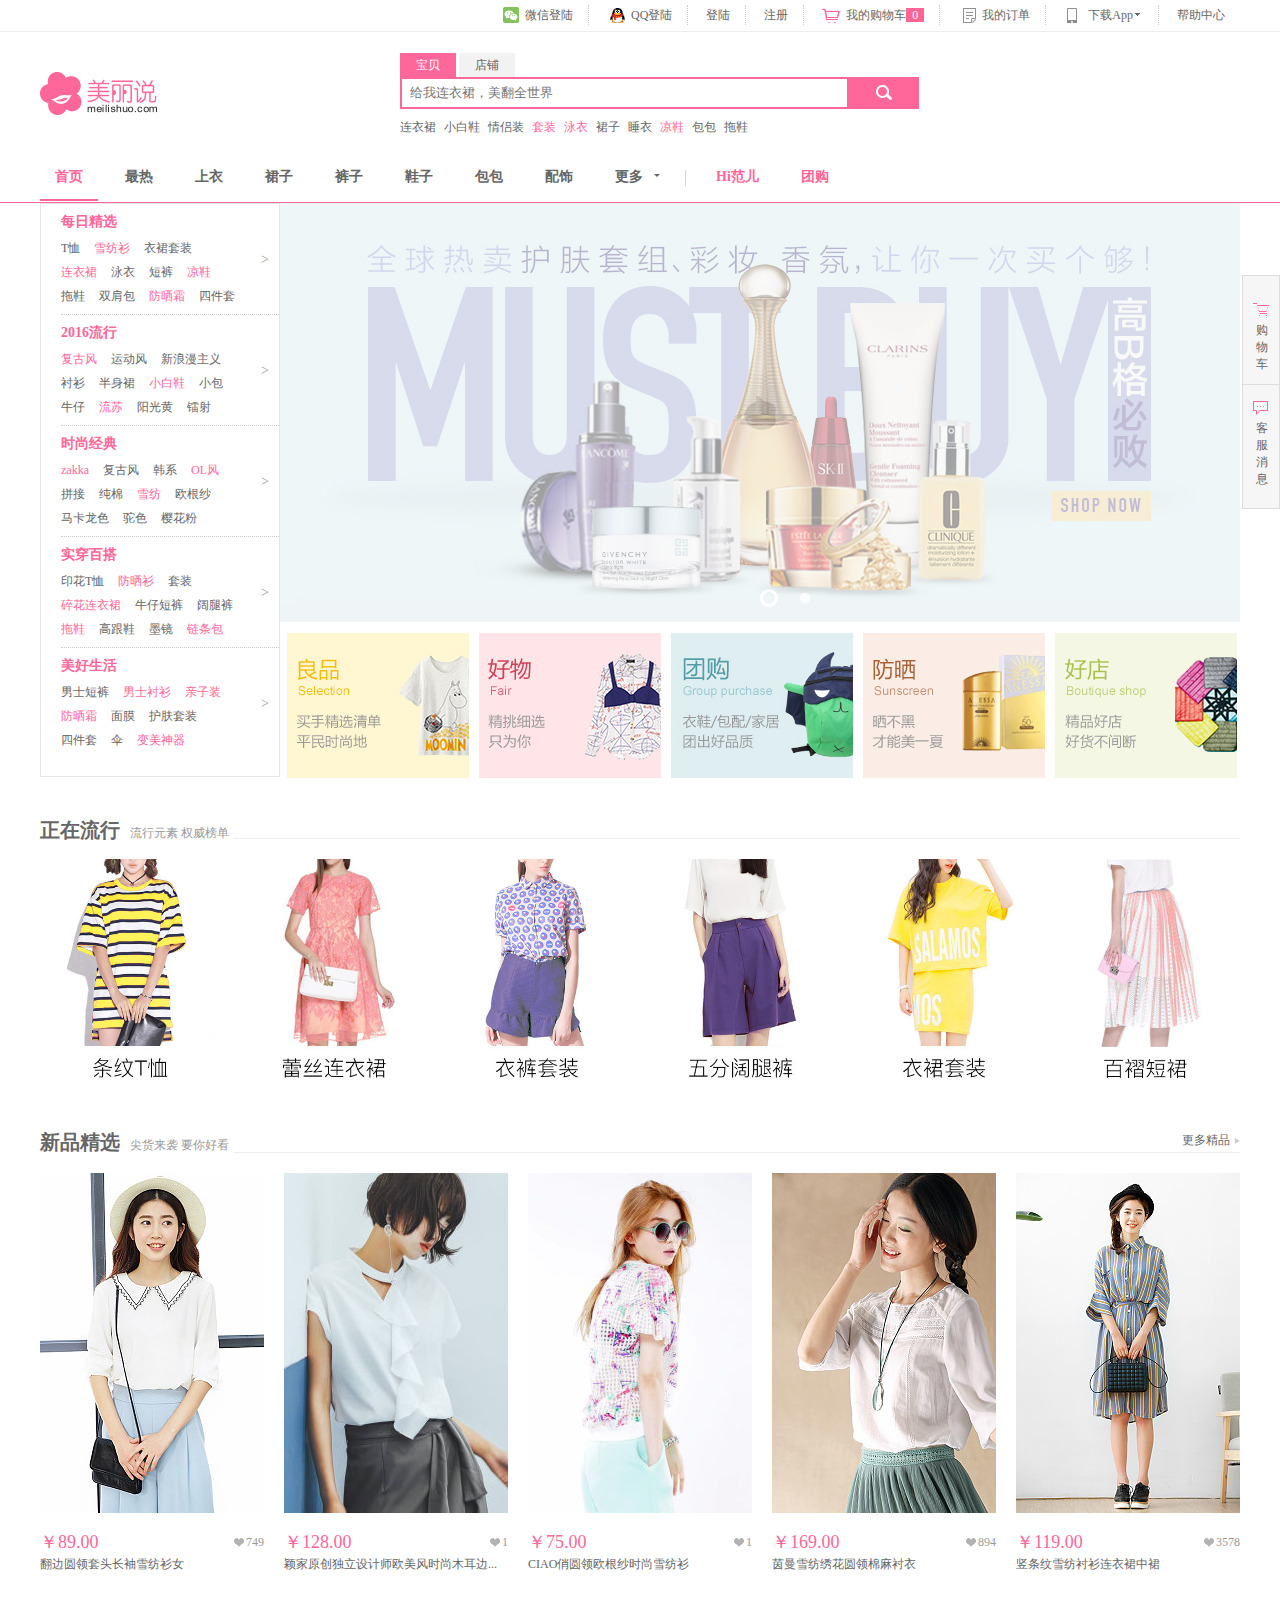
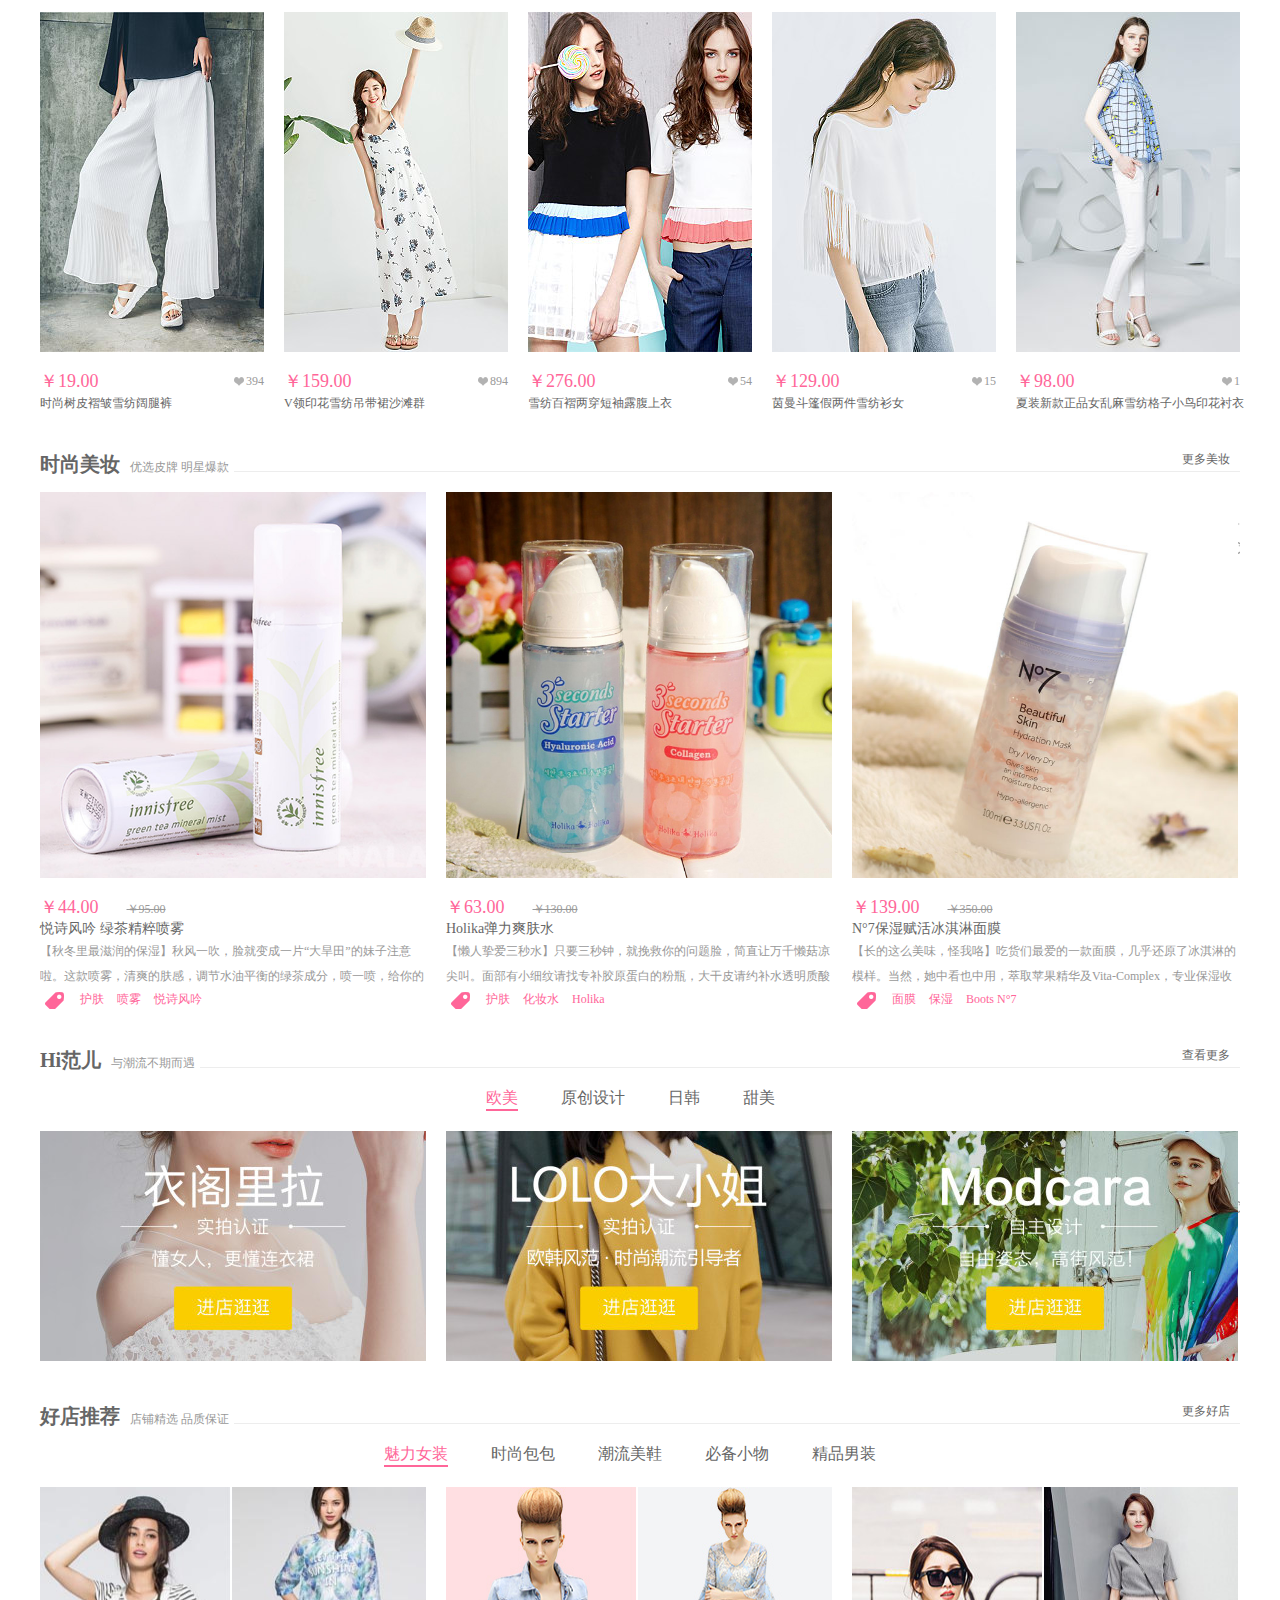
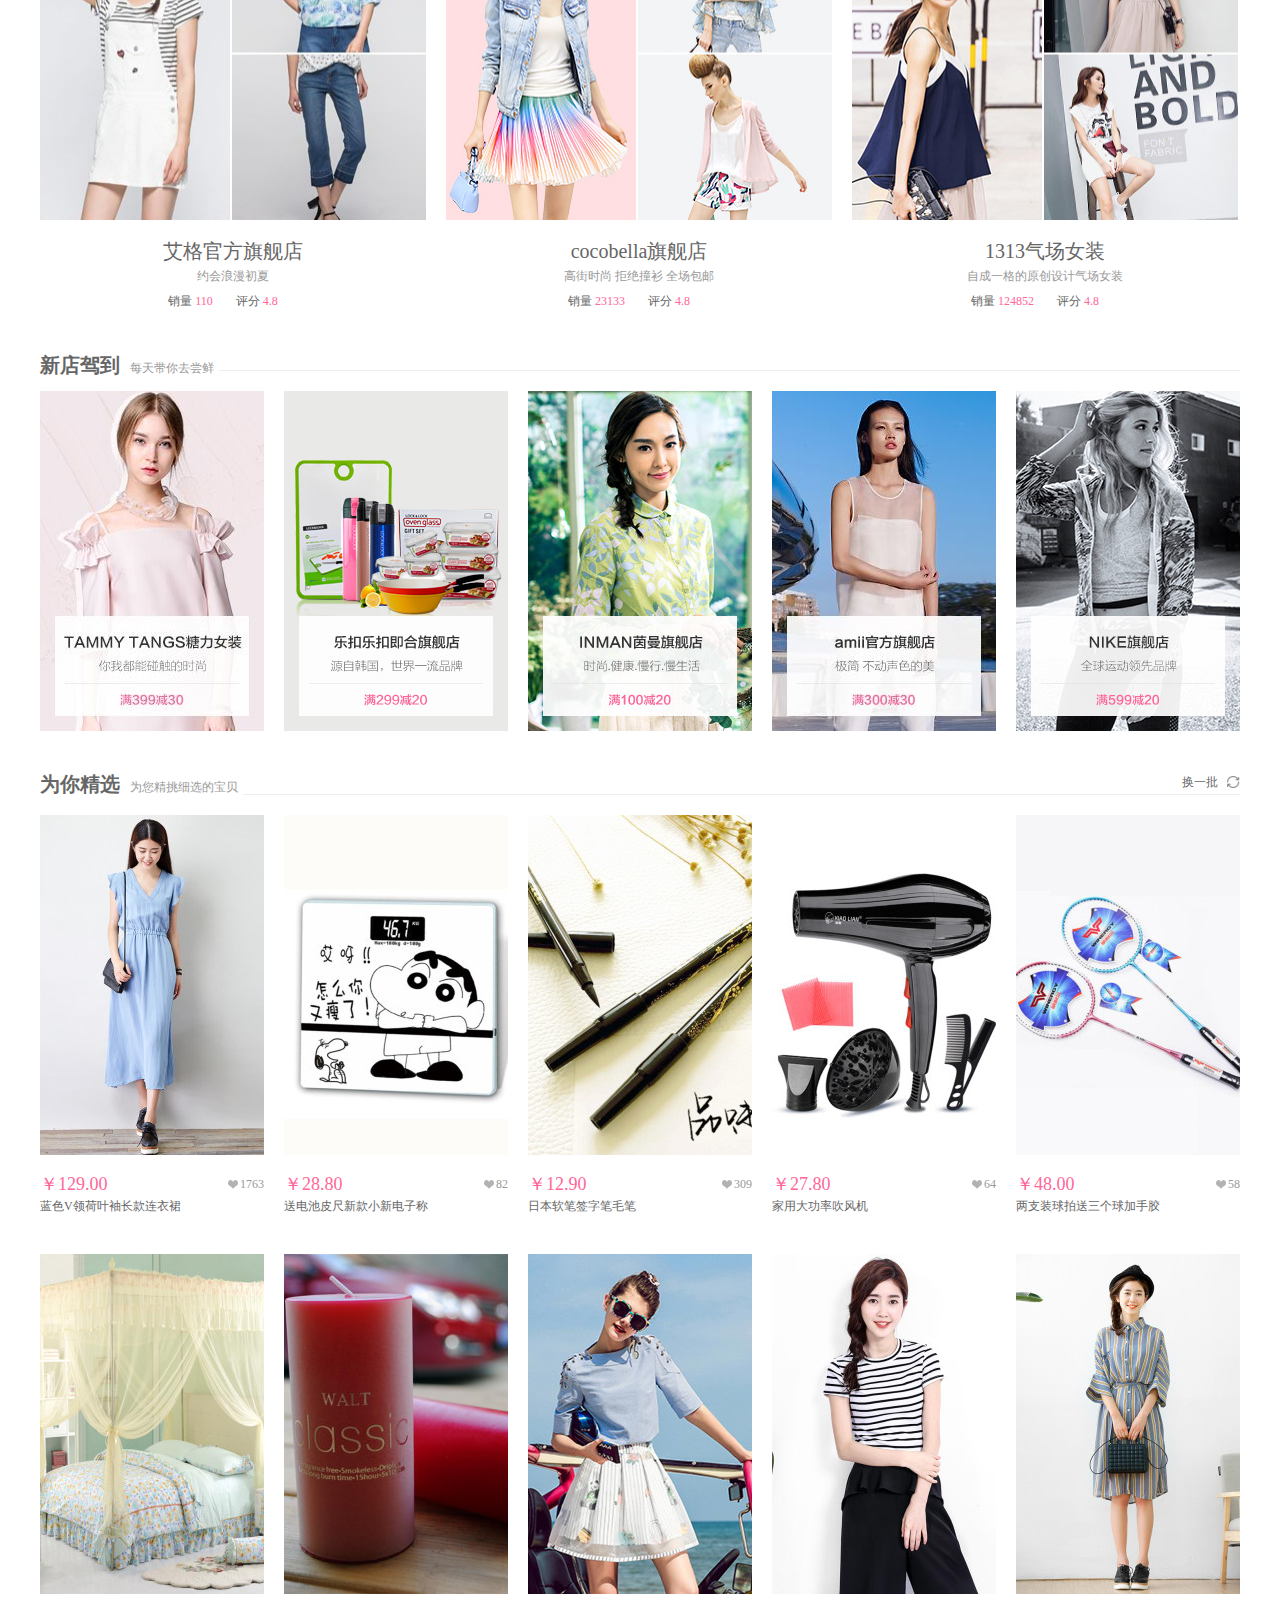
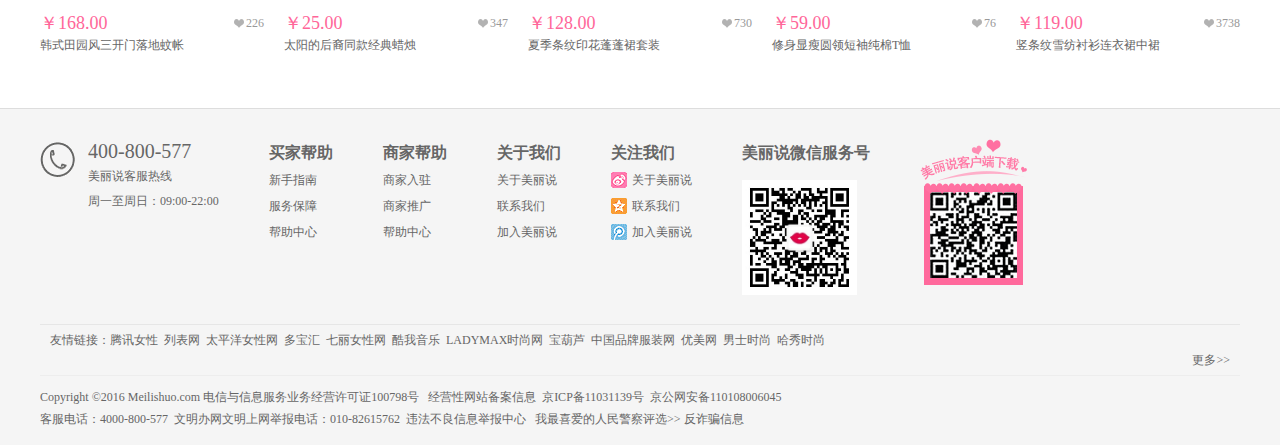
<file: index.html>
<!DOCTYPE html>
<html lang="en">
<head>
    <meta charset="UTF-8">
    <title>美丽说首页-只做正确流行款；独家冠名《奔跑吧兄弟3》</title>
    <meta name="description" content="美丽说，只做正确流行款。独家冠名《奔跑吧兄弟》！平台聚集强大的资深时尚买手团队，每日推出正确新款，传授最权威的穿衣经验，全方位解读搭配技巧，打造当季最前沿的正确流行款！">
    <meta name="keywords" content="美丽说，higo，衣服，鞋子，包包，配饰，家居，美妆，搭配，团购，美丽说higo">
    <link rel="stylesheet" href="css/meilishuo.css">
</head>
<body>
<!--导航开始-->
<div id="topBar">
    <div class="inner">
        <ul>
            <li><a href="###"><em class="weixin"></em>微信登陆</a></li>
            <li><a href="###"><em class="qq"></em>QQ登陆</a></li>
            <li><a href="login.html" target="_blank">登陆</a></li>
            <li><a href="###">注册</a></li>
            <li><a href="###"><em class="cart"></em>我的购物车<span class="cart_num">0</span></a></li>
            <li><a href="###"><em class="order"></em>我的订单</a></li>
            <li class="drop">
                <a href="###"><em class="app"></em><span class="clo">下载App</span><em class="arrow"></em></a>
                <ul class="down_app">
                    <li>
                        <img src="img/3.png" alt="">
                        <div class="client">美丽说客户端</div>
                        <div>发现流行，只做正确流行款</div>
                    </li>
                </ul>
            </li>
            <li><a href="###" class="bz">帮助中心</a></li>
        </ul>
    </div>
</div>
<!--导航结束-->
<!--搜索区域开始-->
<div id="com_serch">
    <div class="banner">
        <a href="###" class="logo"><img src="img/4.png" alt=""></a>
        <div class="search" id="search">
            <div class="search_tab" id="search_tab">
                <span class="activ" data-type="0">宝贝</span>
                <span class="" data-type="1">店铺</span>
            </div>
            <div class="search_box">
                <input type="text" class="txt show" placeholder="给我连衣裙，美翻全世界">
                <span class="search_btn"></span>
            </div>
            <div class="hotword">
                <a href="###">连衣裙</a>
                <a href="###">小白鞋</a>
                <a href="###">情侣装</a>
                <a href="###" class="red_t">套装</a>
                <a href="###" class="red_y">泳衣</a>
                <a href="###">裙子</a>
                <a href="###">睡衣</a>
                <a href="###"class="red_l">凉鞋</a>
                <a href="###">包包</a>
                <a href="###">拖鞋</a>
            </div>
        </div>
    </div>
</div>
<!--搜索区域结束-->
<!--导航条开始-->
<div id="nav">
    <div class="nav_dh">
        <ul>
            <li><a href="###" class="active">首页</a></li>
            <li><a href="###">最热</a></li>
            <li><a href="###" >上衣</a></li>
            <li><a href="###">裙子</a></li>
            <li><a href="###">裤子</a></li>
            <li><a href="###">鞋子</a></li>
            <li><a href="###">包包</a></li>
            <li><a href="###">配饰</a></li>
            <li class="drop">
                <a href="###">更多<em class="arrow"></em></a>

                <ol>
                    <li><span>内衣</span></li>
                    <li><span>美妆</span></li>
                    <li><span>男装</span></li>
                    <li><span>童装</span></li>
                    <li><span>家居</span></li>
                    <li><span>小家电</span></li>
                    <li><span>食品</span></li>
                </ol>

            </li>
            <li><span class="line"></span></li>
            <li><a href="###"class="red">Hi范儿</a></li>
            <li><a href="###"class="red">团购</a></li>
        </ul>
    </div>
</div>
<!--导航条结束-->
<!--热词轮播开始-->
<div id="top_wrap">
    <div class="attr_box">
        <ul class="sec_box">
            <li class="list">
                <div class="list_cont">
                    <h3 class="nav_tle"><a href="###">每日精选</a></h3>
                    <p class="listp">
                        <a href="###">T恤</a>
                        <a href="###" class="red_f">雪纺衫</a>
                        <a href="###">衣裙套装</a>
                        <a href="###" class="red_f">连衣裙</a>
                        <a href="###">泳衣</a>
                        <a href="###">短裤</a>
                        <a href="###" class="red_f">凉鞋</a>
                        <a href="###">拖鞋</a>
                        <a href="###">双肩包</a>
                        <a href="###" class="red_f">防晒霜</a>
                        <a href="###">四件套</a>
                    </p>
                    <samp class="corner">></samp>
                </div>
                <ul class="nav_list">
                    <li>
                        <h4><a href="javascript:;">每日精选</a></h4>
                        <p>
                            <a href="javascript:;">T恤</a>
                            <a href="javascript:;">雪纺衫</a>
                            <a href="javascript:;">薄款外套</a>
                            <a href="javascript:;">衣裙套装</a>
                            <a href="javascript:;">连衣裙</a>
                            <a href="javascript:;">泳衣</a>
                            <a href="javascript:;">短裤</a>
                            <a href="javascript:;">背带裤</a>
                            <a href="javascript:;">凉鞋</a>
                            <a href="javascript:;">拖鞋</a>
                            <a href="javascript:;">小白鞋</a>
                            <a href="javascript:;">斜挎包</a>
                            <a href="javascript:;">双肩包</a>
                            <a href="javascript:;">防晒霜</a>
                            <a href="javascript:;">手表</a>
                            <a href="javascript:;">四件套</a>
                            <a href="javascript:;">厨房用具</a>
                            <a href="javascript:;">小礼物</a>
                            <a href="javascript:;">辣味零食</a>
                        </p>
                    </li>
                </ul>
            </li>
            <li class="list">
                <div class="list_cont">
                    <h3 class="nav_tle"><a href="###">2016流行</a></h3>
                    <p class="listp">
                        <a href="###" class="red_f">复古风</a>
                        <a href="###">运动风</a>
                        <a href="###">新浪漫主义</a>
                        <a href="###">衬衫</a>
                        <a href="###">半身裙</a>
                        <a href="###" class="red_f">小白鞋</a>
                        <a href="###">小包</a>
                        <a href="###">牛仔</a>
                        <a href="###" class="red_f">流苏</a>
                        <a href="###">阳光黄</a>
                        <a href="###">镭射</a>
                    </p>
                    <samp class="corner">></samp>
                </div>
                <ul class="nav_list">
                    <li>
                        <h4><a href="javascript:;">流行风格</a></h4>
                        <p>
                            <a href="javascript:;">复古风</a>
                            <a href="javascript:;">运动风</a>
                            <a href="javascript:;">新浪漫主义</a>
                            <a href="javascript:;">街头混搭</a>
                            <a href="javascript:;">极简风</a>
                            <a href="javascript:;">中性风</a>
                            <a href="javascript:;">嬉皮风</a>
                            <a href="javascript:;">波西米亚</a>
                            <a href="javascript:;">民族风</a>
                        </p>
                    </li>
                    <li>
                        <h4><a href="javascript:;">流行款式</a></h4>
                        <p>
                            <a href="javascript:;">衬衫</a>
                            <a href="javascript:;">套装</a>
                            <a href="javascript:;">吊带连衣裙</a>
                            <a href="javascript:;">半身裙</a>
                            <a href="javascript:;">一字领美裙</a>
                            <a href="javascript:;">破洞牛仔裤</a>
                            <a href="javascript:;">九分阔腿裤</a>
                            <a href="javascript:;">运动鞋</a>
                            <a href="javascript:;">小白鞋</a>
                            <a href="javascript:;">尖头鞋</a>
                            <a href="javascript:;">小包</a>
                            <a href="javascript:;">潮搭异性包</a>
                            <a href="javascript:;">日系渔夫帽</a>
                        </p>
                    </li>
                    <li>
                        <h4><a href="javascript:;">流行材质</a></h4>
                        <p>
                            <a href="javascript:;">网纱</a>
                            <a href="javascript:;">牛仔</a>
                            <a href="javascript:;">蕾丝</a>
                            <a href="javascript:;">皮革</a>
                            <a href="javascript:;">鹿皮</a>
                        </p>
                    </li>
                    <li>
                        <h4><a href="javascript:;">流行元素</a></h4>
                        <p>
                            <a href="javascript:;">荷叶边</a>
                            <a href="javascript:;">镂空</a>
                            <a href="javascript:;">流苏</a>
                            <a href="javascript:;">奢华钉珠</a>
                            <a href="javascript:;">娃娃领</a>
                            <a href="javascript:;">字母</a>
                            <a href="javascript:;">动物纹</a>
                            <a href="javascript:;">蝴蝶结</a>
                            <a href="javascript:;">立体花朵</a>
                        </p>
                    </li>
                    <li>
                        <h4><a href="javascript:;">流行颜色</a></h4>
                        <p>
                            <a href="javascript:;">水晶粉</a>
                            <a href="javascript:;">阳光黄</a>
                            <a href="javascript:;">镭射</a>
                            <a href="javascript:;">橄榄绿</a>
                            <a href="javascript:;">静谧蓝</a>
                            <a href="javascript:;">柑橘色</a>
                            <a href="javascript:;">颜色盒亮色</a>
                            <a href="javascript:;">冰浅色</a>
                        </p>
                    </li>
                </ul>
            </li>
            <li class="list">
                <div class="list_cont">
                    <h3 class="nav_tle"><a href="###">时尚经典</a></h3>
                    <p class="listp">
                        <a href="###"class="red_f">zakka</a>
                        <a href="###">复古风</a>
                        <a href="###">韩系</a>
                        <a href="###" class="red_f">OL风</a>
                        <a href="###">拼接</a>
                        <a href="###">纯棉</a>
                        <a href="###" class="red_f">雪纺</a>
                        <a href="###">欧根纱</a>
                        <a href="###">马卡龙色</a>
                        <a href="###">驼色</a>
                        <a href="###">樱花粉</a>
                    </p>
                    <samp class="corner">></samp>
                </div>
                <ul class="nav_list">
                    <li>
                        <h4><a href="javascript:;">经典风格</a></h4>
                        <p>
                            <a href="javascript:;">zakka</a>
                            <a href="javascript:;">欧美风</a>
                            <a href="javascript:;">复古风</a>
                            <a href="javascript:;">韩系</a>
                            <a href="javascript:;">森女风</a>
                            <a href="javascript:;">OL风</a>
                            <a href="javascript:;">小香风</a>
                            <a href="javascript:;">学院风</a>
                            <a href="javascript:;">海军风</a>
                            <a href="javascript:;">英伦风</a>
                        </p>
                    </li>
                    <li>
                        <h4><a href="javascript:;">经典元素</a></h4>
                        <p>
                            <a href="javascript:;">印花</a>
                            <a href="javascript:;">条纹</a>
                            <a href="javascript:;">做就</a>
                            <a href="javascript:;">撞色</a>
                            <a href="javascript:;">格子</a>
                            <a href="javascript:;">拼接</a>
                            <a href="javascript:;">卡通</a>
                            <a href="javascript:;">褶皱</a>
                        </p>
                    </li>
                    <li>
                        <h4><a href="javascript:;">经典材质</a></h4>
                        <p>
                            <a href="javascript:;">纯棉</a>
                            <a href="javascript:;">雪纺</a>
                            <a href="javascript:;">棉麻</a>
                            <a href="javascript:;">莫代尔</a>
                            <a href="javascript:;">莱卡</a>
                            <a href="javascript:;">欧根纱</a>
                        </p>
                    </li>
                    <li>
                        <h4><a href="javascript:;">经典颜色</a></h4>
                        <p>
                            <a href="javascript:;">黑色</a>
                            <a href="javascript:;">白色</a>
                            <a href="javascript:;">灰色</a>
                            <a href="javascript:;">马卡龙色</a>
                            <a href="javascript:;">驼色</a>
                            <a href="javascript:;">蓝色</a>
                            <a href="javascript:;">中国红</a>
                            <a href="javascript:;">樱花粉</a>
                        </p>
                    </li>
                </ul>
            </li>
            <li class="list">
                <div class="list_cont">
                    <h3 class="nav_tle"><a href="###">实穿百搭</a></h3>
                    <p class="listp">
                        <a href="###">印花T恤</a>
                        <a href="###" class="red_f">防晒衫</a>
                        <a href="###">套装</a>
                        <a href="###" class="red_f">碎花连衣裙</a>
                        <a href="###">牛仔短裤</a>
                        <a href="###">阔腿裤</a>
                        <a href="###" class="red_f">拖鞋</a>
                        <a href="###">高跟鞋</a>
                        <a href="###">墨镜</a>
                        <a href="###" class="red_f">链条包</a>
                    </p>
                    <samp class="corner">></samp>
                </div>
                <ul class="nav_list">
                    <li>
                        <h4><a href="javascript:;">上衣</a></h4>
                        <p>
                            <a href="javascript:;">印花T恤</a>
                            <a href="javascript:;">防晒衫</a>
                            <a href="javascript:;">套装</a>
                            <a href="javascript:;">V领衬衫</a>
                            <a href="javascript:;">背心</a>
                        </p>
                    </li>
                    <li>
                        <h4><a href="javascript:;">裙子</a></h4>
                        <p>
                            <a href="javascript:;">A字裙</a>
                            <a href="javascript:;">高腰短裙</a>
                            <a href="javascript:;">包臀半身裙</a>
                            <a href="javascript:;">碎花连衣裙</a>
                            <a href="javascript:;">长款连衣裙</a>
                            <a href="javascript:;">小黑裙</a>
                            <a href="javascript:;">牛仔裙</a>
                        </p>
                    </li>
                    <li>
                        <h4><a href="javascript:;">裤子</a></h4>
                        <p>
                            <a href="javascript:;">牛仔短裤</a>
                            <a href="javascript:;">阔腿裤</a>
                            <a href="javascript:;">休闲裤</a>
                            <a href="javascript:;">背带裤</a>
                            <a href="javascript:;">雪纺裙裤</a>
                            <a href="javascript:;">修身牛仔裤</a>
                            <a href="javascript:;">衣裤套装</a>
                        </p>
                    </li>
                    <li>
                        <h4><a href="javascript:;">鞋包配</a></h4>
                        <p>
                            <a href="javascript:;">拖鞋</a>
                            <a href="javascript:;">运动鞋</a>
                            <a href="javascript:;">高跟鞋</a>
                            <a href="javascript:;">墨镜</a>
                            <a href="javascript:;">链条包</a>
                            <a href="javascript:;">手提包</a>
                            <a href="javascript:;">双肩包</a>
                            <a href="javascript:;">手表</a>
                            <a href="javascript:;">耳饰</a>
                        </p>
                    </li>
                </ul>
            </li>
            <li class="list last">
                <div class="list_cont list_last">
                    <h3 class="nav_tle"><a href="###">美好生活</a></h3>
                    <p class="listp">
                        <a href="###">男士短裤</a>
                        <a href="###" class="red_f">男士衬衫</a>
                        <a href="###"class="red_f">亲子装</a>
                        <a href="###" class="red_f">防晒霜</a>
                        <a href="###">面膜</a>
                        <a href="###">护肤套装</a>
                        <a href="###">四件套</a>
                        <a href="###">伞</a>
                        <a href="###"class="red_f">变美神器</a>
                    </p>
                    <samp class="corner">></samp>
                </div>
                <ul class="nav_list">
                    <li>
                        <h4><a href="javascript:;">男友</a></h4>
                        <p>
                            <a href="javascript:;">男装T恤</a>
                            <a href="javascript:;">男士短裤</a>
                            <a href="javascript:;">男款运动鞋</a>
                            <a href="javascript:;">男士衬衫</a>
                        </p>
                    </li>
                    <li>
                        <h4><a href="javascript:;">童装</a></h4>
                        <p>
                            <a href="javascript:;">童装套装</a>
                            <a href="javascript:;">亲子装</a>
                            <a href="javascript:;">婴儿服饰</a>
                            <a href="javascript:;">女童凉鞋</a>
                        </p>
                    </li>
                    <li>
                        <h4><a href="javascript:;">美妆</a></h4>
                        <p>
                            <a href="javascript:;">底妆</a>
                            <a href="javascript:;">眼妆</a>
                            <a href="javascript:;">BB霜</a>
                            <a href="javascript:;">防晒霜</a>
                            <a href="javascript:;">面膜护肤套装</a>
                            <a href="javascript:;">控油</a>
                            <a href="javascript:;">美白</a>
                            <a href="javascript:;">祛痘</a>
                        </p>
                    </li>
                    <li>
                        <h4><a href="javascript:;">家居</a></h4>
                        <p>
                            <a href="javascript:;">四件套</a>
                            <a href="javascript:;">收纳</a>
                            <a href="javascript:;">厨房用具</a>
                            <a href="javascript:;">衣柜</a>
                            <a href="javascript:;">蚊帐</a>
                            <a href="javascript:;">小礼物</a>
                            <a href="javascript:;">伞</a>
                            <a href="javascript:;">生活助手</a>
                            <a href="javascript:;">抱枕</a>
                            <a href="javascript:;">变美神器</a>
                        </p>
                    </li>
                    <li>
                        <h4><a href="javascript:;">零食</a></h4>
                        <p>
                            <a href="javascript:;">辣味零食</a>
                            <a href="javascript:;">休闲零食</a>
                            <a href="javascript:;">名茶</a>
                            <a href="javascript:;">饼干蛋糕</a>
                            <a href="javascript:;">素食食品</a>
                            <a href="javascript:;">坚果</a>
                        </p>
                    </li>
                </ul>
            </li>
        </ul>
    </div>
    <!--大图轮播-->
    <div class="outer" id="box">
        <ul class="inner">
            <!--<li><a href="javascript:;" class="pic"><img src="img/6.jpg" alt=""></a></li>-->
            <!--<li><a href="javascript:;" class="pic"><img src="img/7.jpg" alt=""></a></li>-->
        </ul>
        <div class="focus">
            <!--<span class="bg"></span>-->
            <!--<span></span>-->
        </div>
        <a class="btnLeft" href="javascript:;"></a>
        <a class="btnRight" href="javascript:;"></a>
    </div>
    <!--大图轮播结束-->
    <div class="bnr_box">
        <ul class="pic_attr">
            <li><a href="javascript:;"><img src="img/8.png" alt=""></a></li>
            <li><a href="javascript:;"><img src="img/9.jpg" alt=""></a></li>
            <li><a href="javascript:;"><img src="img/10.jpg" alt=""></a></li>
            <li><a href="javascript:;"><img src="img/11.jpg" alt=""></a></li>
            <li><a href="javascript:;"><img src="img/12.jpg" alt=""></a></li>
        </ul>
    </div>
</div>
<!--热词轮播结束-->
<!--正在流行与潮搭-->
<div class="module fashion">
    <div class="tit">
        <h2>
            正在流行
            <span class="subtit">流行元素 权威榜单</span>
        </h2>
        <div class="operte">              &nbsp;                        </div>
    </div>
    <div class="cont">
        <a href="javascript:;"><img src="img/13.jpg" alt=""></a>
        <a href="javascript:;"><img src="img/14.jpg" alt=""></a>
        <a href="javascript:;"><img src="img/15.jpg" alt=""></a>
        <a href="javascript:;"><img src="img/16.jpg" alt=""></a>
        <a href="javascript:;"><img src="img/17.jpg" alt=""></a>
        <a href="javascript:;"><img src="img/18.jpg" alt=""></a>
    </div>

</div>
<!--正在流行与结束-->
<!--新品精选-->
<div class="fashion_new">
    <div class="title">
        <h3>
            新品精选
            <span class="subtitle">尖货来袭 要你好看</span>
        </h3>
        <div class="operate">
            <a href="###">更多精品</a>
        </div>
    </div>
    <div class="cont_1">
        <div class="item">
            <div class="pic">
                <a href="###"><img src="img/19.jpg" alt=""></a>
            </div>
            <div class="desc">
                <div>
                    <span class="price">￥89.00</span>
                    <span class="like">749</span>
                </div>
                <div class="titL">
                    <a href="###">翻边圆领套头长袖雪纺衫女</a>
                </div>
            </div>
        </div>
        <div class="item">
            <div class="pic">
                <a href="###"><img src="img/20.jpg" alt=""></a>
            </div>
            <div class="desc">
                <div>
                    <span class="price">￥128.00</span>
                    <span class="like">1</span>
                </div>
                <div class="titL">
                    <a href="###">颖家原创独立设计师欧美风时尚木耳边...</a>
                </div>
            </div>
        </div>
        <div class="item">
            <div class="pic">
                <a href="###"><img src="img/21.jpg" alt=""></a>
            </div>
            <div class="desc">
                <div>
                    <span class="price">￥75.00</span>
                    <span class="like">1</span>
                </div>
                <div class="titL">
                    <a href="###">CIAO俏圆领欧根纱时尚雪纺衫</a>
                </div>
            </div>
        </div>
        <div class="item">
            <div class="pic">
                <a href="###"><img src="img/22.jpg" alt=""></a>
            </div>
            <div class="desc">
                <div>
                    <span class="price">￥169.00</span>
                    <span class="like">894</span>
                </div>
                <div class="titL">
                    <a href="###">茵曼雪纺绣花圆领棉麻衬衣</a>
                </div>
            </div>
        </div>
        <div class="item">
            <div class="pic">
                <a href="###"><img src="img/23.jpg" alt=""></a>
            </div>
            <div class="desc">
                <div>
                    <span class="price">￥119.00</span>
                    <span class="like">3578</span>
                </div>
                <div class="titL">
                    <a href="###">竖条纹雪纺衬衫连衣裙中裙</a>
                </div>
            </div>
        </div>
    </div>
    <div class="cont_1">
        <div class="item">
            <div class="pic">
                <a href="###"><img src="img/24.jpg" alt=""></a>
            </div>
            <div class="desc">
                <div>
                    <span class="price">￥19.00</span>
                    <span class="like">394</span>
                </div>
                <div class="titL">
                    <a href="###">时尚树皮褶皱雪纺阔腿裤</a>
                </div>
            </div>
        </div>
        <div class="item">
            <div class="pic">
                <a href="###"><img src="img/25.jpg" alt=""></a>
            </div>
            <div class="desc">
                <div>
                    <span class="price">￥159.00</span>
                    <span class="like">894</span>
                </div>
                <div class="titL">
                    <a href="###">V领印花雪纺吊带裙沙滩群</a>
                </div>
            </div>
        </div>
        <div class="item">
            <div class="pic">
                <a href="###"><img src="img/26.jpg" alt=""></a>
            </div>
            <div class="desc">
                <div>
                    <span class="price">￥276.00</span>
                    <span class="like">54</span>
                </div>
                <div class="titL">
                    <a href="###">雪纺百褶两穿短袖露腹上衣</a>
                </div>
            </div>
        </div>
        <div class="item">
            <div class="pic">
                <a href="###"><img src="img/27.jpg" alt=""></a>
            </div>
            <div class="desc">
                <div>
                    <span class="price">￥129.00</span>
                    <span class="like">15</span>
                </div>
                <div class="titL">
                    <a href="###">茵曼斗篷假两件雪纺衫女</a>
                </div>
            </div>
        </div>
        <div class="item">
            <div class="pic">
                <a href="###"><img src="img/28.jpg" alt=""></a>
            </div>
            <div class="desc">
                <div>
                    <span class="price">￥98.00</span>
                    <span class="like">1</span>
                </div>
                <div class="titL">
                    <a href="###">夏装新款正品女乱麻雪纺格子小鸟印花衬衣</a>
                </div>
            </div>
        </div>
    </div>
</div>
<!--新品精选结束-->
<!--时尚美妆-->
<div class="fashion_new beauty">
    <div class="title">
        <h3>
            时尚美妆
            <span class="subtitle">优选皮牌 明星爆款</span>
        </h3>
        <div class="operate">
            <a href="###">更多美妆</a>
        </div>
    </div>
    <div class="cont_1">
        <div class="item">
            <div class="pic">
                <a href="###"><img src="img/29.jpg" alt=""></a>
            </div>
            <div class="desc">
                <div>
                    <span class="price"><i>￥44.00</i></span>
                    <span class="ori_price">￥95.00</span>
                </div>
                <div class="titL">
                    <a href="###">悦诗风吟   绿茶精粹喷雾</a>
                </div>
                <div class="subtit">【秋冬里最滋润的保湿】秋风一吹，脸就变成一片“大旱田”的妹子注意啦。这款喷雾，清爽的肤感，调节水油平衡的绿茶成分，喷一喷，给你的
                </div>
                <div class="tag">
                    <a href="###">护肤</a>
                    <a href="###">喷雾</a>
                    <a href="###">悦诗风吟</a>
                </div>
            </div>
        </div>
        <div class="item">
            <div class="pic">
                <a href="###"><img src="img/30.jpg" alt=""></a>
            </div>
            <div class="desc">
                <div>
                    <span class="price"><i>￥63.00</i></span>
                    <span class="ori_price">￥130.00</span>
                </div>
                <div class="titL">
                    <a href="###">Holika弹力爽肤水</a>
                </div>
                <div class="subtit">【懒人挚爱三秒水】只要三秒钟，就挽救你的问题脸，简直让万千懒菇凉尖叫。面部有小细纹请找专补胶原蛋白的粉瓶，大干皮请约补水透明质酸
                </div>
                <div class="tag">
                    <a href="###">护肤</a>
                    <a href="###">化妆水</a>
                    <a href="###">Holika</a>
                </div>
            </div>
        </div>
        <div class="item">
            <div class="pic">
                <a href="###"><img src="img/31.jpg" alt=""></a>
            </div>
            <div class="desc">
                <div>
                    <span class="price"><i>￥139.00</i></span>
                    <span class="ori_price">￥350.00</span>
                </div>
                <div class="titL">
                    <a href="###">N°7保湿赋活冰淇淋面膜</a>
                </div>
                <div class="subtit">【长的这么美味，怪我咯】吃货们最爱的一款面膜，几乎还原了冰淇淋的模样。当然，她中看也中用，萃取苹果精华及Vita-Complex，专业保湿收毛孔，效果杠杠的。
                </div>
                <div class="tag">
                    <a href="###">面膜</a>
                    <a href="###">保湿</a>
                    <a href="###">Boots N°7</a>
                </div>
            </div>
        </div>
    </div>
</div>
<!--时尚美妆结束-->
<!--Hi范儿-->
<div class="fashion_new hifan">
    <div class="title">
        <h3>
            Hi范儿
            <span class="subtitle">与潮流不期而遇</span>
        </h3>
        <div class="operate">
            <a href="###">查看更多</a>
        </div>
    </div>
    <div class="cont_1">
        <div class="tab" id="oTab">
            <div class="first">欧美</div>
            <div>原创设计</div>
            <div>日韩</div>
            <div>甜美</div>
        </div>
        <div class="tab_inner" id="tab_inner">
            <div class="tab_item active">
                <div class="item">
                    <a href="javascript:;"><img src="img/32.jpg" alt=""></a>
                </div>
                <div class="item">
                    <a href="javascript:;"><img src="img/33.jpg" alt=""></a>
                </div>
                <div class="item">
                    <a href="javascript:;"><img src="img/34.jpg" alt=""></a>
                </div>
            </div>
            <div class="tab_item">
                <div class="item">
                    <a href="javascript:;"><img src="img/60.jpg" alt=""></a>
                </div>
                <div class="item">
                    <a href="javascript:;"><img src="img/61.jpg" alt=""></a>
                </div>
                <div class="item">
                    <a href="javascript:;"><img src="img/62.jpg" alt=""></a>
                </div>
            </div>
            <div class="tab_item">
                <div class="item">
                    <a href="javascript:;"><img src="img/63.jpg" alt=""></a>
                </div>
                <div class="item">
                    <a href="javascript:;"><img src="img/64.jpg" alt=""></a>
                </div>
                <div class="item">
                    <a href="javascript:;"><img src="img/65.jpg" alt=""></a>
                </div>
            </div>
            <div class="tab_item">
                <div class="item">
                    <a href="javascript:;"><img src="img/66.jpg" alt=""></a>
                </div>
                <div class="item">
                    <a href="javascript:;"><img src="img/67.jpg" alt=""></a>
                </div>
                <div class="item">
                    <a href="javascript:;"><img src="img/68.jpg" alt=""></a>
                </div>
            </div>
        </div>
    </div>
</div>
<!--Hi范儿结束-->
<!--好友推荐开始-->
<div class="fashion_new hifan shop">
    <div class="title">
        <h3>
            好店推荐
            <span class="subtitle">店铺精选 品质保证</span>
        </h3>
        <div class="operate">
            <a href="###">更多好店</a>
        </div>
    </div>
    <div class="cont_1">
        <div class="tab" id="tabs">
            <div class="first">魅力女装</div>
            <div>时尚包包</div>
            <div>潮流美鞋</div>
            <div>必备小物</div>
            <div>精品男装</div>
        </div>
        <div class="tab_inner" id="inner">
            <div class="tab_item active">
                <div class="item">
                    <a href="javascript:;"><img src="img/35.jpg" alt=""></a>
                    <div class="mask">
                        <div class="bg"></div>
                        <div class="unadd">
                            已关注
                            <div class="qxgz">取消关注</div>
                        </div>
                        <div class="go">
                            <a href="###">去逛逛</a>
                            <div class="qgg">去逛逛</div>
                        </div>
                    </div>
                    <div class="descc">
                        <div class="titt">
                            <a href="###">艾格官方旗舰店</a>
                        </div>
                        <div class="subtitle">约会浪漫初夏</div>
                        <div>
                            销量
                            <i>110</i>
                            评分
                            <i class="pf">4.8</i>
                        </div>
                    </div>
                </div>
                <div class="item">
                    <a href="javascript:;"><img src="img/36.jpg" alt=""></a>
                    <div class="mask">
                        <div class="bg"></div>
                        <div class="unadd">
                            已关注
                            <div class="qxgz">取消关注</div>
                        </div>
                        <div class="go">
                            <a href="###">去逛逛</a>
                            <div class="qgg">去逛逛</div>
                        </div>
                    </div>
                    <div class="descc">
                        <div class="titt">
                            <a href="###">cocobella旗舰店</a>
                        </div>
                        <div class="subtitle">高街时尚 拒绝撞衫 全场包邮</div>
                        <div>
                            销量
                            <i>23133</i>
                            评分
                            <i class="pf">4.8</i>
                        </div>
                    </div>
                </div>
                <div class="item">
                    <a href="javascript:;"><img src="img/37.jpg" alt=""></a>
                    <div class="mask">
                        <div class="bg"></div>
                        <div class="unadd">
                            已关注
                            <div class="qxgz">取消关注</div>
                        </div>
                        <div class="go">
                            <a href="###">去逛逛</a>
                            <div class="qgg">去逛逛</div>
                        </div>
                    </div>
                    <div class="descc">
                        <div class="titt">
                            <a href="###">1313气场女装</a>
                        </div>
                        <div class="subtitle">自成一格的原创设计气场女装</div>
                        <div>
                            销量
                            <i>124852</i>
                            评分
                            <i class="pf">4.8</i>
                        </div>
                    </div>
                </div>
            </div>
            <div class="tab_item">
                <div class="item">
                    <a href="javascript:;"><img src="img/69.jpg" alt=""></a>
                    <div class="mask">
                        <div class="bg"></div>
                        <div class="unadd">
                            已关注
                            <div class="qxgz">取消关注</div>
                        </div>
                        <div class="go">
                            <a href="###">去逛逛</a>
                            <div class="qgg">去逛逛</div>
                        </div>
                    </div>
                    <div class="descc">
                        <div class="titt">
                            <a href="###">艾格官方旗舰店</a>
                        </div>
                        <div class="subtitle">约会浪漫初夏</div>
                        <div>
                            销量
                            <i>110</i>
                            评分
                            <i class="pf">4.8</i>
                        </div>
                    </div>
                </div>
                <div class="item">
                    <a href="javascript:;"><img src="img/70.jpg" alt=""></a>
                    <div class="mask">
                        <div class="bg"></div>
                        <div class="unadd">
                            已关注
                            <div class="qxgz">取消关注</div>
                        </div>
                        <div class="go">
                            <a href="###">去逛逛</a>
                            <div class="qgg">去逛逛</div>
                        </div>
                    </div>
                    <div class="descc">
                        <div class="titt">
                            <a href="###">cocobella旗舰店</a>
                        </div>
                        <div class="subtitle">高街时尚 拒绝撞衫 全场包邮</div>
                        <div>
                            销量
                            <i>23133</i>
                            评分
                            <i class="pf">4.8</i>
                        </div>
                    </div>
                </div>
                <div class="item">
                    <a href="javascript:;"><img src="img/71.jpg" alt=""></a>
                    <div class="mask">
                        <div class="bg"></div>
                        <div class="unadd">
                            已关注
                            <div class="qxgz">取消关注</div>
                        </div>
                        <div class="go">
                            <a href="###">去逛逛</a>
                            <div class="qgg">去逛逛</div>
                        </div>
                    </div>
                    <div class="descc">
                        <div class="titt">
                            <a href="###">1313气场女装</a>
                        </div>
                        <div class="subtitle">自成一格的原创设计气场女装</div>
                        <div>
                            销量
                            <i>124852</i>
                            评分
                            <i class="pf">4.8</i>
                        </div>
                    </div>
                </div>
            </div>
            <div class="tab_item">
            <div class="item">
                <a href="javascript:;"><img src="img/72.jpg" alt=""></a>
                <div class="mask">
                    <div class="bg"></div>
                    <div class="unadd">
                        已关注
                        <div class="qxgz">取消关注</div>
                    </div>
                    <div class="go">
                        <a href="###">去逛逛</a>
                        <div class="qgg">去逛逛</div>
                    </div>
                </div>
                <div class="descc">
                    <div class="titt">
                        <a href="###">艾格官方旗舰店</a>
                    </div>
                    <div class="subtitle">约会浪漫初夏</div>
                    <div>
                        销量
                        <i>110</i>
                        评分
                        <i class="pf">4.8</i>
                    </div>
                </div>
            </div>
            <div class="item">
                <a href="javascript:;"><img src="img/73.jpg" alt=""></a>
                <div class="mask">
                    <div class="bg"></div>
                    <div class="unadd">
                        已关注
                        <div class="qxgz">取消关注</div>
                    </div>
                    <div class="go">
                        <a href="###">去逛逛</a>
                        <div class="qgg">去逛逛</div>
                    </div>
                </div>
                <div class="descc">
                    <div class="titt">
                        <a href="###">cocobella旗舰店</a>
                    </div>
                    <div class="subtitle">高街时尚 拒绝撞衫 全场包邮</div>
                    <div>
                        销量
                        <i>23133</i>
                        评分
                        <i class="pf">4.8</i>
                    </div>
                </div>
            </div>
            <div class="item">
                <a href="javascript:;"><img src="img/74.jpg" alt=""></a>
                <div class="mask">
                    <div class="bg"></div>
                    <div class="unadd">
                        已关注
                        <div class="qxgz">取消关注</div>
                    </div>
                    <div class="go">
                        <a href="###">去逛逛</a>
                        <div class="qgg">去逛逛</div>
                    </div>
                </div>
                <div class="descc">
                    <div class="titt">
                        <a href="###">1313气场女装</a>
                    </div>
                    <div class="subtitle">自成一格的原创设计气场女装</div>
                    <div>
                        销量
                        <i>124852</i>
                        评分
                        <i class="pf">4.8</i>
                    </div>
                </div>
            </div>
        </div>
            <div class="tab_item">
                <div class="item">
                    <a href="javascript:;"><img src="img/75.jpg" alt=""></a>
                    <div class="mask">
                        <div class="bg"></div>
                        <div class="unadd">
                            已关注
                            <div class="qxgz">取消关注</div>
                        </div>
                        <div class="go">
                            <a href="###">去逛逛</a>
                            <div class="qgg">去逛逛</div>
                        </div>
                    </div>
                    <div class="descc">
                        <div class="titt">
                            <a href="###">艾格官方旗舰店</a>
                        </div>
                        <div class="subtitle">约会浪漫初夏</div>
                        <div>
                            销量
                            <i>110</i>
                            评分
                            <i class="pf">4.8</i>
                        </div>
                    </div>
                </div>
                <div class="item">
                    <a href="javascript:;"><img src="img/76.jpg" alt=""></a>
                    <div class="mask">
                        <div class="bg"></div>
                        <div class="unadd">
                            已关注
                            <div class="qxgz">取消关注</div>
                        </div>
                        <div class="go">
                            <a href="###">去逛逛</a>
                            <div class="qgg">去逛逛</div>
                        </div>
                    </div>
                    <div class="descc">
                        <div class="titt">
                            <a href="###">cocobella旗舰店</a>
                        </div>
                        <div class="subtitle">高街时尚 拒绝撞衫 全场包邮</div>
                        <div>
                            销量
                            <i>23133</i>
                            评分
                            <i class="pf">4.8</i>
                        </div>
                    </div>
                </div>
                <div class="item">
                    <a href="javascript:;"><img src="img/77.jpg" alt=""></a>
                    <div class="mask">
                        <div class="bg"></div>
                        <div class="unadd">
                            已关注
                            <div class="qxgz">取消关注</div>
                        </div>
                        <div class="go">
                            <a href="###">去逛逛</a>
                            <div class="qgg">去逛逛</div>
                        </div>
                    </div>
                    <div class="descc">
                        <div class="titt">
                            <a href="###">1313气场女装</a>
                        </div>
                        <div class="subtitle">自成一格的原创设计气场女装</div>
                        <div>
                            销量
                            <i>124852</i>
                            评分
                            <i class="pf">4.8</i>
                        </div>
                    </div>
                </div>
            </div>
            <div class="tab_item">
                <div class="item">
                    <a href="javascript:;"><img src="img/78.jpg" alt=""></a>
                    <div class="mask">
                        <div class="bg"></div>
                        <div class="unadd">
                            已关注
                            <div class="qxgz">取消关注</div>
                        </div>
                        <div class="go">
                            <a href="###">去逛逛</a>
                            <div class="qgg">去逛逛</div>
                        </div>
                    </div>
                    <div class="descc">
                        <div class="titt">
                            <a href="###">艾格官方旗舰店</a>
                        </div>
                        <div class="subtitle">约会浪漫初夏</div>
                        <div>
                            销量
                            <i>110</i>
                            评分
                            <i class="pf">4.8</i>
                        </div>
                    </div>
                </div>
                <div class="item">
                    <a href="javascript:;"><img src="img/79.jpg" alt=""></a>
                    <div class="mask">
                        <div class="bg"></div>
                        <div class="unadd">
                            已关注
                            <div class="qxgz">取消关注</div>
                        </div>
                        <div class="go">
                            <a href="###">去逛逛</a>
                            <div class="qgg">去逛逛</div>
                        </div>
                    </div>
                    <div class="descc">
                        <div class="titt">
                            <a href="###">cocobella旗舰店</a>
                        </div>
                        <div class="subtitle">高街时尚 拒绝撞衫 全场包邮</div>
                        <div>
                            销量
                            <i>23133</i>
                            评分
                            <i class="pf">4.8</i>
                        </div>
                    </div>
                </div>
                <div class="item">
                    <a href="javascript:;"><img src="img/37.jpg" alt=""></a>
                    <div class="mask">
                        <div class="bg"></div>
                        <div class="unadd">
                            已关注
                            <div class="qxgz">取消关注</div>
                        </div>
                        <div class="go">
                            <a href="###">去逛逛</a>
                            <div class="qgg">去逛逛</div>
                        </div>
                    </div>
                    <div class="descc">
                        <div class="titt">
                            <a href="###">1313气场女装</a>
                        </div>
                        <div class="subtitle">自成一格的原创设计气场女装</div>
                        <div>
                            销量
                            <i>124852</i>
                            评分
                            <i class="pf">4.8</i>
                        </div>
                    </div>
                </div>
            </div>
        </div>
    </div>
</div>
<!--好友推荐结束-->
<!--新店驾到-->
<div class="module fashion new_shop">
    <div class="tit">
        <h2>
            新店驾到
            <span class="subtit">每天带你去尝鲜</span>
        </h2>
        <div class="operte">              &nbsp;                        </div>
    </div>
    <div class="cont">
        <a href="javascript:;"><img src="img/38.jpg" alt=""></a>
        <a href="javascript:;"><img src="img/39.jpg" alt=""></a>
        <a href="javascript:;"><img src="img/40.jpg" alt=""></a>
        <a href="javascript:;"><img src="img/41.jpg" alt=""></a>
        <a href="javascript:;"><img src="img/42.jpg" alt=""></a>
    </div>

</div>
<!--新店驾到结束-->
<!--为你精选-->
<div class="fashion_new guess_like">
    <div class="title">
        <h3>
            为你精选
            <span class="subtitle">为您精挑细选的宝贝</span>
        </h3>
        <div class="operate">
            <a href="###">换一批</a>
        </div>
    </div>
    <div class="cont_1">
        <div class="item">
            <div class="pic">
                <a href="###"><img src="img/43.jpg" alt=""></a>
            </div>
            <div class="desc">
                <div>
                    <span class="price">￥129.00</span>
                    <span class="like">1763</span>
                </div>
                <div class="titL">
                    <a href="###">蓝色V领荷叶袖长款连衣裙</a>
                </div>
            </div>
        </div>
        <div class="item">
            <div class="pic">
                <a href="###"><img src="img/44.jpg" alt=""></a>
            </div>
            <div class="desc">
                <div>
                    <span class="price">￥28.80</span>
                    <span class="like">82</span>
                </div>
                <div class="titL">
                    <a href="###">送电池皮尺新款小新电子称</a>
                </div>
            </div>
        </div>
        <div class="item">
            <div class="pic">
                <a href="###"><img src="img/45.jpg" alt=""></a>
            </div>
            <div class="desc">
                <div>
                    <span class="price">￥12.90</span>
                    <span class="like">309</span>
                </div>
                <div class="titL">
                    <a href="###">日本软笔签字笔毛笔</a>
                </div>
            </div>
        </div>
        <div class="item">
            <div class="pic">
                <a href="###"><img src="img/46.jpg" alt=""></a>
            </div>
            <div class="desc">
                <div>
                    <span class="price">￥27.80</span>
                    <span class="like">64</span>
                </div>
                <div class="titL">
                    <a href="###">家用大功率吹风机</a>
                </div>
            </div>
        </div>
        <div class="item">
            <div class="pic">
                <a href="###"><img src="img/47.jpg" alt=""></a>
            </div>
            <div class="desc">
                <div>
                    <span class="price">￥48.00</span>
                    <span class="like">58</span>
                </div>
                <div class="titL">
                    <a href="###">两支装球拍送三个球加手胶</a>
                </div>
            </div>
        </div>
    </div>
    <div class="cont_1">
        <div class="item">
            <div class="pic">
                <a href="###"><img src="img/48.jpg" alt=""></a>
            </div>
            <div class="desc">
                <div>
                    <span class="price">￥168.00</span>
                    <span class="like">226</span>
                </div>
                <div class="titL">
                    <a href="###">韩式田园风三开门落地蚊帐</a>
                </div>
            </div>
        </div>
        <div class="item">
            <div class="pic">
                <a href="###"><img src="img/49.jpg" alt=""></a>
            </div>
            <div class="desc">
                <div>
                    <span class="price">￥25.00</span>
                    <span class="like">347</span>
                </div>
                <div class="titL">
                    <a href="###">太阳的后裔同款经典蜡烛</a>
                </div>
            </div>
        </div>
        <div class="item">
            <div class="pic">
                <a href="###"><img src="img/50.jpg" alt=""></a>
            </div>
            <div class="desc">
                <div>
                    <span class="price">￥128.00</span>
                    <span class="like">730</span>
                </div>
                <div class="titL">
                    <a href="###">夏季条纹印花蓬蓬裙套装</a>
                </div>
            </div>
        </div>
        <div class="item">
            <div class="pic">
                <a href="###"><img src="img/51.jpg" alt=""></a>
            </div>
            <div class="desc">
                <div>
                    <span class="price">￥59.00</span>
                    <span class="like">76</span>
                </div>
                <div class="titL">
                    <a href="###">修身显瘦圆领短袖纯棉T恤</a>
                </div>
            </div>
        </div>
        <div class="item">
            <div class="pic">
                <a href="###"><img src="img/52.jpg" alt=""></a>
            </div>
            <div class="desc">
                <div>
                    <span class="price">￥119.00</span>
                    <span class="like">3738</span>
                </div>
                <div class="titL">
                    <a href="###">竖条纹雪纺衬衫连衣裙中裙</a>
                </div>
            </div>
        </div>
    </div>
</div>
<!--为你精选结束-->
<div class="clear"></div>
<!--底部-->
<div class="foot">
    <div class="com_foot">
        <div class="content">
            <div class="flist">
                <div class="tel-ico"></div>
                <div class="custem">
                    <div class="tel">400-800-577</div>
                    <div>美丽说客服热线</div>
                    <div class="time">周一至周日：09:00-22:00</div>
                </div>
            </div>
            <div class="flist">
                <h4>买家帮助</h4>
                <div><a href="javascript:;">新手指南</a></div>
                <div><a href="javascript:;">服务保障</a></div>
                <div><a href="javascript:;">帮助中心</a></div>
            </div>
            <div class="flist">
                <h4>商家帮助</h4>
                <div><a href="javascript:;">商家入驻</a></div>
                <div><a href="javascript:;">商家推广</a></div>
                <div><a href="javascript:;">帮助中心</a></div>
            </div>
            <div class="flist">
                <h4>关于我们</h4>
                <div><a href="javascript:;">关于美丽说</a></div>
                <div><a href="javascript:;">联系我们</a></div>
                <div><a href="javascript:;">加入美丽说</a></div>
            </div>
            <div class="flist">
                <h4>关注我们</h4>
                <div><a href="javascript:;"><span class="sina"></span> 关于美丽说</a></div>
                <div><a href="javascript:;"><span class="qzon"></span>联系我们</a></div>
                <div><a href="javascript:;"><span class="txwb"></span>加入美丽说</a></div>
            </div>
            <div class="flist">
                <h4>美丽说微信服务号</h4>
                <img src="img/53.jpg" alt="美丽说服务号二维码" class="qrcode">
            </div>
            <div class="flist last">
                <img src="img/54.png" alt="">
            </div>
            <div class="friend">
                <span class="link">友情链接：</span>
                <div class="slide-wrapper">
                    <ul class="link-slide" id="slide">
                        <li>
                            <a href="janascript:;">腾讯女性</a>
                            <a href="janascript:;">列表网</a>
                            <a href="janascript:;">太平洋女性网</a>
                            <a href="janascript:;">多宝汇</a>
                            <a href="janascript:;">七丽女性网</a>
                            <a href="janascript:;">酷我音乐</a>
                            <a href="janascript:;">LADYMAX时尚网</a>
                            <a href="janascript:;">宝葫芦</a>
                            <a href="janascript:;">中国品牌服装网</a>
                            <a href="janascript:;">优美网</a>
                            <a href="janascript:;">男士时尚</a>
                            <a href="janascript:;">哈秀时尚</a>
                        </li>
                        <li>
                            <a href="janascript:;">365音乐网</a>
                            <a href="janascript:;">婚纱摄影</a>
                            <a href="janascript:;">珂兰钻石</a>
                            <a href="janascript:;">商业资讯</a>
                            <a href="janascript:;">阿里巴巴商业经</a>
                            <a href="janascript:;">家居就</a>
                            <a href="janascript:;">家居网</a>
                            <a href="janascript:;">亿帮动力</a>
                            <a href="janascript:;">爱帮网</a>
                            <a href="janascript:;">商人论坛</a>
                            <a href="janascript:;">合家网</a>
                            <a href="janascript:;">猪八戒网</a>
                        </li>
                        <li>
                            <a href="janascript:;">乐淘网</a>
                            <a href="janascript:;">优惠券</a>
                            <a href="janascript:;">应用汇</a>
                            <a href="janascript:;">名鞋库</a>
                            <a href="janascript:;">爱美尚</a>
                            <a href="janascript:;">马可波罗</a>
                            <a href="janascript:;">悠哉旅游网</a>
                            <a href="janascript:;">poco女性</a>
                            <a href="janascript:;">天气预报</a>
                            <a href="janascript:;">爱乐活</a>
                            <a href="janascript:;">米亚宝贝</a>
                            <a href="janascript:;">趣分期大学生分期购物</a>
                        </li>
                        <li>
                            <a href="janascript:;">蘑菇街</a>
                        </li>
                        <li>
                            <a href="janascript:;">腾讯女性</a>
                            <a href="janascript:;">列表网</a>
                            <a href="janascript:;">太平洋女性网</a>
                            <a href="janascript:;">多宝汇</a>
                            <a href="janascript:;">七丽女性网</a>
                            <a href="janascript:;">酷我音乐</a>
                            <a href="janascript:;">LADYMAX时尚网</a>
                            <a href="janascript:;">宝葫芦</a>
                            <a href="janascript:;">中国品牌服装网</a>
                            <a href="janascript:;">优美网</a>
                            <a href="janascript:;">男士时尚</a>
                            <a href="janascript:;">哈秀时尚</a>
                        </li>
                    </ul>
                </div>
                <a  class="more" href="javascript:;">更多>></a>
            </div>
            <div class="record">
                Copyright ©2016 Meilishuo.com
                <a href="javascript:;"> 电信与信息服务业务经营许可证100798号</a>
                &nbsp;
                <a href="javascript:;">经营性网站备案信息 </a>
                &nbsp;京ICP备11031139号 &nbsp;京公网安备110108006045&nbsp;
                <br>
                客服电话：4000-800-577&nbsp;  文明办网文明上网举报电话：010-82615762&nbsp;
                <a href="javascript:;"> 违法不良信息举报中心</a>
                &nbsp;
                <a href="javascript:;"> 我最喜爱的人民警察评选>></a>
                <a href="javascript:;"> 反诈骗信息</a>
            </div>
        </div>
    </div>
</div>
<!--右侧回到顶部区域-->
<div class="global">
    <div class="relative" id="relative">
        <div class="cart-im-panel">
            <div id="j1-active-enter">
                <ul class="j1-active-items"></ul>
            </div>
            <div class="cart-im-box-wrap">
                <div class="cart-im-box">
                    <a href="javascript:;" class="side-button log-send" id="side-cart">
                        <em class="red-cart"></em>
                        <em class="white-cart"></em>
                        <div class="vertical-font">购物车</div>
                    </a>
                    <div class="add-cart-sucess">
                        <div class="status-cart-panel">
                            <em class="close-x"></em>
                            <div class="status-cart">
                                <em class="tick-round-pink"></em>
                                <span class="success-title">
                                    已成功将
                                    <span class="goods-amount"></span>
                                    件商品加入购物车
                                </span>
                            </div>
                            <div class="go2pay-btn">
                                <a href="javascript:;" id="go2pay">去购物车结算</a>
                            </div>
                        </div>
                        <div class="may-like">
                            <em class="loading"></em>
                        </div>
                    </div>
                    <em class="white-triangle"></em>
                    <a href="javascript:;"id="side-im" class="side-button openIM log-send">
                        <em class="red-im"><span></span></em>
                        <em class="white-im"><span></span></em>
                        <div class="vertical-font">客服消息</div>
                    </a>
                </div>
            </div>
        </div>
        <div class="side-other" id="side-other">
            <div class="empty-block-before"></div>
            <div class="side-other-all">
                <a href="javascript:;" id="side-coupon" class="side-button log-send">
                <em class="red-coupon"></em>
                <em class="white-coupon"></em>
                <div class="tip">
                    我的优惠券
                    <em class="black-triangle"></em>
                </div>
            </a>
                <a href="javascript:;" id="side-like" class="side-button log-send">
                    <em class="red-like"></em>
                    <em class="white-like"></em>
                    <div class="tip">
                        我的优惠券
                        <em class="black-triangle"></em>
                    </div>
                </a>
                <a href="javascript:;" id="side-feedback" class="side-button log-send">
                    <em class="red-feedback"></em>
                    <em class="white-feedback"></em>
                    <div class="tip">
                       调查问卷
                        <em class="black-triangle"></em>
                    </div>
                </a>
            </div>
            <div class="empty-block-after"></div>
        </div>
        <div class="side-go2top-panel">
            <div id="go2top">
                <em class="red-up-arrow"></em>
                <div>返回顶部</div>
            </div>
        </div>
    </div>
</div>

<script src="js/jquery-1.11.3.js"></script>
<script type="text/javascript" charset="utf-8" src="js/utils.js"></script>
<script type="text/javascript" charset="utf-8" src="js/event.js"></script>
<script type="text/javascript" charset="utf-8" src="js/move.js"></script>
<script type="text/javascript" charset="utf-8" src="js/js.js"></script>


<!--底部结束-->
</body>
</html>
</file>
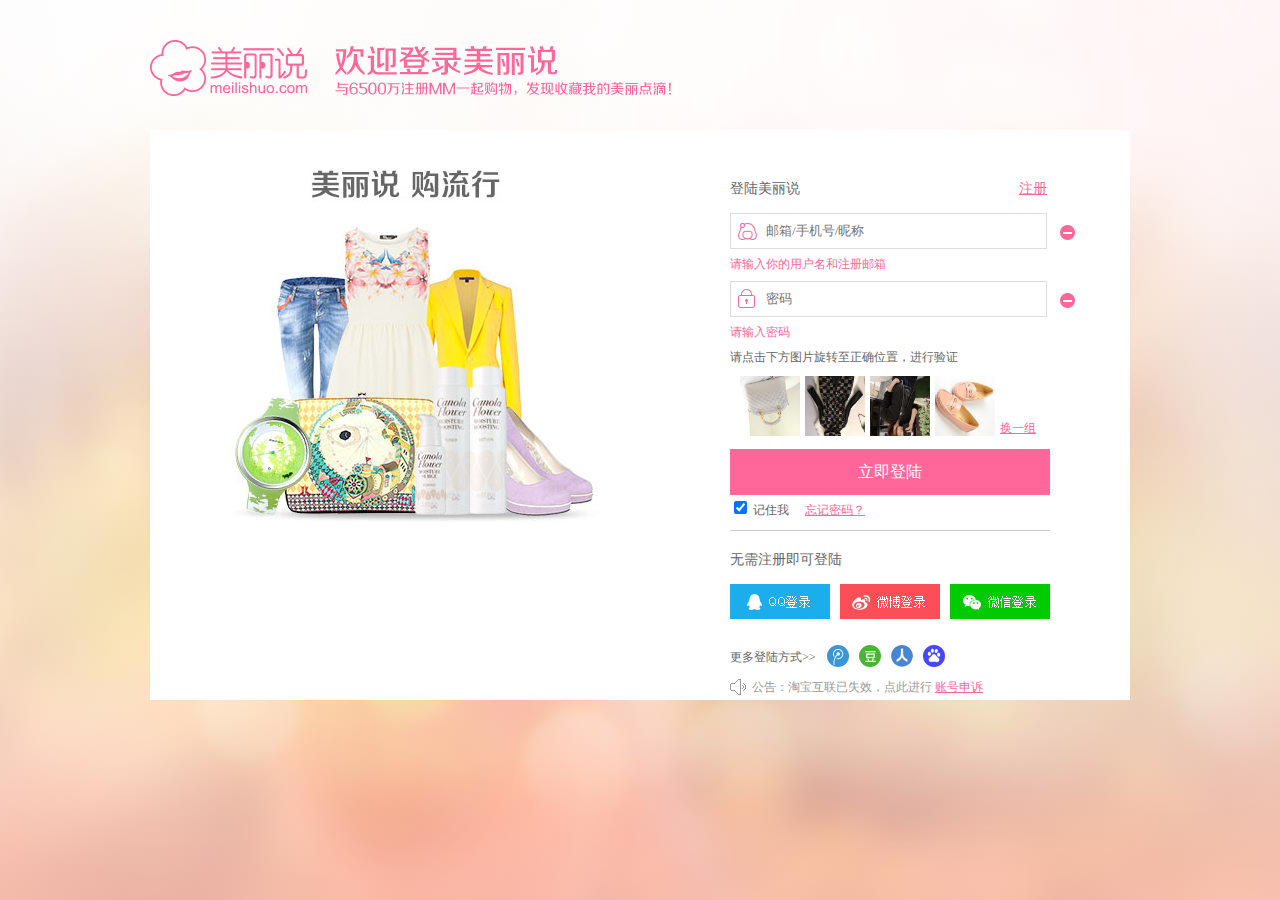
<file: login.html>
<!DOCTYPE html>
<html lang="en">
<head>
    <meta charset="UTF-8">
    <title>登陆-美丽说</title>
    <meta name="description" content="来美丽说开启你的发现之旅，感受全新的购买体验吧！这里有百万粉丝的时尚大咖、热爱发现美物的生活家、一遍旅行一遍挖掘好货的higo海淘达人。。而他们将成为你的专属挑款师！还等什么，加入我们，发现流行，占有世界">
    <meta name="keywords" content="美丽说，higo,衣服，鞋子，包包，配饰，家居，美妆，搭配，团购，美丽说higo">
    <link rel="stylesheet" href="css/DLmeilishuo.css" type="text/css">
</head>
<body>
    <div class="wrap">
        <div class="reg_wrap">
            <div class="head">
                <a href="javascript:;" class="reg_logo"></a>
                <a href="javascript:;" class="welcome_txt"></a>
            </div>
            <div class="main">
                <div class="ad_wrap"><img src="img/ad_img.jpg" width="370"height="353" alt=""></div>
                <div class="login_form">
                    <form id="loginForm" method="post"onsubmit="return false"action="">
                        <h3>
                            <a href="javascript:;">注册</a>
                                                    登陆美丽说
                        </h3>
                        <div class="login_list">
                            <p class="login_box">
                                <input  class="login_txt" id="milUser" type="text" placeholder="邮箱/手机号/昵称">
                                <span class="msg_err"></span>
                                <span class="user_icon"></span>
                                <div id="msgmlsUser" class="msg_error">
                                    <span></span>
                                    请输入你的用户名和注册邮箱
                                </div>
                            </p>
                        </div>
                        <div class="login_list">
                            <p class="login_box">
                                <input  class="login_txt" id="password" name="password" type="password" placeholder="密码">
                                <span class="msg_err"></span>
                                <span class="pwd_icon"></span>
                            <div id="msgpassword" class="msg_error">
                                <span></span>
                                请输入密码
                            </div>
                            </p>
                        </div>
                        <div class="login_list authpic" >
                            <div class="login_box">
                                <span class="notice">请点击下方图片旋转至正确位置，进行验证</span>
                            <div class="pic_auth">
                            <input  class="login_txt" id="checkcode" name="checkcode" type="text" hidden>
                            <ul class="pic_list" id="picList">
                                <li><img src="img/56.jpg" alt=""></li>
                                <li><img src="img/57.jpg" alt=""></li>
                                <li><img src="img/59.jpg" alt=""></li>
                                <li><img src="img/58.jpg" alt=""></li>
                            </ul>
                            <a href="javascript:;" class="change_pic">换一组</a>
                            </div>
                            </div>
                        </div>
                        <div class="login_Message none_f"></div>
                        <div class="login_btn_wrap">
                            <input type="submit" class="login_btn" value="立即登陆">
                        </div>
                        <div class="remember">
                            <input type="checkbox"name="savestate" id="savestate" checked="checked">
                            <label for="savestate">记住我</label>
                        </div>
                        <div class="forget_pwd">
                            <a href="javascript:;">忘记密码？</a>
                        </div>
                    </form>
                    <div class="fast_login">
                        <h3>无需注册即可登陆</h3>
                        <div class="fast_way">
                            <a href="javascript:;" class="qq_way"></a>
                            <a href="javascript:;" class="weibo_way"></a>
                            <a href="javascript:;" class="weixin_way"></a>
                        </div>
                    </div>
                    <div class="more_way_wrap">
                        <h4>更多登陆方式>></h4>
                        <div class="more_way none_f">
                            <a href="javascript:;" class="txweibo"></a>
                            <a href="javascript:;" class="douban"></a>
                            <a href="javascript:;" class="renren"></a>
                            <a href="javascript:;" class="baidu"></a>
                        </div>
                    </div>
                    <div class="clear"></div>
                    <div class="guangbo">
                        公告：淘宝互联已失效，点此进行
                        <a href="javascript:;">账号申诉</a>
                    </div>
                </div>
            </div>
        </div>
    </div>
    <script type="text/javascript" charset="UTF-8" src="js/login.js"></script>
</body>
</html>
</file>
<file: css/meilishuo.css>
@charset "utf-8";
* {
    margin: 0;
    padding: 0;
    font-family: "微软雅黑", "Microsoft YaHei UI";
}

input, img {
    border: none;
    outline: none;
}

ol, ul {
    list-style: none;
}

a {
    text-decoration: none;
    color: #666;
}

.clear {
    clear: both;
    height: 0;
    line-height: 0;
    font-size: 0;
    overflow: hidden;
}

body {
    color: #666;
    font-size: 12px;
}

/*导航开始*/
#topBar {
    min-height: 31px;
    min-width: 1260px;
    background: #ffffff;
    border-bottom: 1px solid #eeeeee;
    height: 30px;
    line-height: 30px;
}

#topBar .inner {
    margin: 0 auto;
    width: 1200px;
    text-align: right;
    /*border: 1px solid red;*/
}

#topBar .inner > ul > li {
    display: inline-block;
    text-align: center;
}

#topBar .inner ul li a {
    border-right: 1px dotted #ccc;
    padding: 0 15px;
    display: inline-block;
    height: 20px;
    line-height: 20px;
}

#topBar .inner ul li a:hover {
    color: #f69;
}

#topBar .inner ul li a .weixin {
    background: url("../img/2.png") no-repeat;
    padding: 1px 11px;
}

#topBar .inner ul li a em {
    background: url("../img/1.png") no-repeat;
    padding: 1px 12px;
}

#topBar .inner ul li a .qq {
    background-position: -186px -20px;
}

#topBar .inner ul li a .cart {
    background-position: -1px -162px;
}

#topBar .inner ul li a .cart_num {
    background: #ff6497;
    padding: 0 6px;
    color: #fff;
}

#topBar .inner ul li a .order {
    background-position: -218px -44px;
}

#topBar .inner ul li a .clo {
    /*color: #f69;*/
}

#topBar .inner ul li a .app {
    background-position: -168px -44px;
}

#topBar .inner ul li .down_app {
    display: none; /*需要js实现鼠标滑过display block*/
    width: 240px;
    position: absolute;
    top: 30px;
    right: 0;
    background: #fff;
    padding: 5px 10px;
    border: 1px solid #eeeeee;
    line-height: 20px;
}

#topBar .inner ul .drop:hover .down_app {
    display: block;
    z-index: 5;
}

#topBar .inner ul .drop {
    position: relative;
}

#topBar .inner ul li .down_app img {
    float: left;
    padding-right: 10px;
    width: 70px;
    height: 70px;
}

#topBar .inner ul li .down_app .client {
    font-size: 14px;
    color: #f69;
}

#topBar .inner ul li a .arrow {
    display: inline-block;
    padding: 0;
    width: 10px;
    height: 6px;
    background-position: -20px -70px;
}

#topBar .inner ul li .bz {
    border-right: none;
}

/*导航结束*/
/*搜索区域开始*/
#com_serch {
    min-width: 1260px;
    background: #fff;
}

#com_serch .banner {
    width: 1200px;
    height: 120px;
    margin: 0 auto;
    position: relative;
}

#com_serch .banner > a.logo {
    float: left;
    margin-top: 40px;
}

#com_serch .banner .search {
    width: 520px;
    position: absolute;
    top: 21px;
    left: 50%;
    margin-left: -240px;
}

#com_serch .search_tab span {
    display: inline-block;
    width: 56px;
    height: 24px;
    line-height: 24px;
    text-align: center;
    cursor: pointer;
    background: #f2f2f2;
}

#com_serch .search_tab .activ {
    background: #f69;
    color: #fff;
}

#com_serch .search_box {
    height: 30px;
    position: relative;
}

#com_serch .search_box .txt {
    border: 2px solid #f69;
    padding: 0;
    margin: 0;
    float: left;
    width: 437px;
    height: 28px;
    line-height: 28px;
    padding-left: 8px;
}

#com_serch .search_box .search_btn {
    float: left;
    width: 70px;
    height: 32px;
    background: url("../img/5.png") no-repeat center #f69;
    cursor: pointer;
}

#com_serch .banner .hotword {
    padding-top: 12px;
}

#com_serch .banner .hotword a {
    padding-right: 5px;
}

#com_serch .banner .hotword a:hover {
    color: #f69;
}

#com_serch .banner .hotword .red_t, #com_serch .banner .hotword .red_y, #com_serch .banner .hotword .red_l {
    color: #f69;
}

/*搜索区域结束*/
/*导航条开始*/
#nav {
    min-width: 1260px;
    height: 50px;
    line-height: 50px;
    border-bottom: 1px solid #f69;
    background: #fff;
    z-index: 5;
}

#nav .nav_dh {
    width: 1200px;
    margin: 0 auto;
}

#nav .nav_dh li {
    float: left;
}

#nav .nav_dh li a:hover, #nav .nav_dh li a.active {
    border-bottom: 2px solid #f69;
    color: #f69;
}

#nav .nav_dh li a {
    height: 47px;
    float: left;
    font-size: 14px;
    font-weight: bolder;
    padding: 0 15px;
    margin-right: 12px;
}

#nav .nav_dh .drop {
    position: relative;
    height: 48px;
}

#nav .nav_dh .drop .arrow {
    border: 3px solid #fff;
    border-top: 3px solid #696A6A;
    width: 0;
    height: 0;
    position: absolute;
    top: 50%;
    right: 10px;
    margin-top: -2px;
}

#nav .nav_dh .drop:hover .arrow {
    border: 3px solid #fff;
    border-bottom: 3px solid #f69;
    width: 0;
    height: 0;
    position: absolute;
    top: 50%;
    right: 10px;
    margin-top: -2px;
}

#nav .nav_dh .drop:hover ol {
    display: block;
}

#nav .nav_dh .drop ol {
    z-index: 5;
    display: none;
    position: absolute;
    background: #fff;
    top: 47px;
    left: -32px;
    height: 210px;
    width: 120px;
}

#nav .nav_dh .drop ol span {
    display: block;
    text-align: center;
    height: 20px;
    line-height: 20px;
    width: 120px;
    padding: 5px 0;
    font-size: 14px;
}

#nav .nav_dh .drop ol span:hover {
    background: #EBEBEB;
    color: #f69;
    cursor: pointer;
}

#nav .nav_dh li span.line {
    width: 1px;
    height: 16px;
    background: #D6D7D8;
    vertical-align: middle;
    margin: 0 15px;
    display: inline-block;
}

#nav .nav_dh li a.red {
    color: #f69;
}

/*导航条结束*/
/*热词轮播开始*/
#top_wrap {

    position: relative;
    width: 1200px;
    height: 574px;
    /*border: 1px solid red;*/
    margin: 0 auto 40px auto;
}

#top_wrap .attr_box {
    float: left;
    width: 240px;
    height: 574px;
    /*border: 1px solid blue;*/
}

#top_wrap .attr_box .sec_box {
    width: 238px;
    height: 572px;
    float: left;
    background: #fff;
    border: 1px solid #e6e6e6;
}

#top_wrap .attr_box .sec_box .list {
    position: relative;
    border-bottom: 1px dotted #ccc;
    margin-left: 20px;
    /*margin-right: 20px;*/
}

#top_wrap .attr_box .sec_box .list .list_cont {
    position: relative;
    padding: 9px 0 6px;
}

#top_wrap .attr_box .sec_box .list .list_cont .nav_tle {
    height: 18px;
    font-size: 14px;
}

#top_wrap .attr_box .sec_box .list .list_cont .nav_tle a {
    font-size: 14px;
    color: #f69;
    float: left;
    margin-right: 10px;
}

#top_wrap .attr_box .sec_box .list .list_cont p.listp {
    height: 72px;
    padding-top: 5px;
    width: 190px;
    line-height: 24px;
    overflow: hidden;
}

#top_wrap .attr_box .sec_box .list .list_cont p.listp a {
    margin-right: 14px;
    float: left;
}

#top_wrap .attr_box .sec_box .list .list_cont p.listp a:hover {
    color: #f69;
}

.red_f {
    color: #f69;
}

#top_wrap .attr_box .sec_box .list .list_cont:hover .corner {
    color: #f69;
}

#top_wrap .attr_box .sec_box .list .corner {
    font-size: 14px;
    color: #999;
    position: absolute;
    right: 10px;
    top: 48px;
}

#top_wrap .nav_list {
    z-index: 10;
    display: none; /* -------------用js*/
    border: 1px solid #e6e6e6;
    background: #fff;
    width: 330px;
    padding-left: 20px;
    padding-bottom: 10px;
    position: absolute;
    top: -1px;
    left: 217px;
}

#top_wrap .nav_list h4 {
    font-size: 14px;
    height: 20px;
    line-height: 20px;
    padding-top: 12px;
}

#top_wrap .nav_list p {
    line-height: 24px;
    white-space: normal;
    width: 100%;
    overflow: hidden;
}

#top_wrap .nav_list p a {
    float: left;
    margin-right: 14px;
}

#top_wrap .nav_list p a:hover, #top_wrap .nav_list h4:hover a {
    color: #f69;
}

#top_wrap .attr_box .list.last {
    border-bottom: none;
}

#top_wrap .attr_box .list.last .list_cont.list_last {
    padding-bottom: 9px;
}

/*大图轮播*/
#top_wrap .outer {
    width: 960px;
    height: 419px;
    background-color: #f7f7f7;
    position: relative;
    overflow: hidden;
}

#top_wrap .outer .inner {
    background: url("../img/default.gif") center center no-repeat;
    width: 100%;
    height: 100%;
    position: absolute;
    left: 0;
    top: 0;
}

#top_wrap .outer .inner li {
    position: absolute;
    top: 0;
    left: 0;
    float: left;
    z-index: 0;
    opacity: 0;
}

#top_wrap .outer .focus {
    z-index: 5;
    position: absolute;
    bottom: 15px;
    left: 50%;
}

#top_wrap .outer .focus span {

    background: #fff;
    border-radius: 10px;
    width: 10px;
    height: 10px;
    cursor: pointer;
    display: inline-block;
    margin-right: 22px;
}

#top_wrap .outer .focus span.bg {
    background: 0;
    border: 3px solid #fff;
    margin-bottom: -4px;
    width: 12px;
    height: 12px;
}

#top_wrap .outer .btnLeft {
    background: url("../img/bnr_btn_left1.png") no-repeat;
    width: 100px;
    height: 44px;
    position: absolute;
    top: 50%;
    left: 0;
    cursor: pointer;
    display: none;
    z-index: 10;
}

#top_wrap .outer .btnRight {
    background: url("../img/bnr_btn_right1.png") no-repeat;
    width: 100px;
    height: 44px;
    position: absolute;
    top: 50%;
    right: -65px;
    cursor: pointer;
    display: none;
    z-index: 10;
}

/*大图轮播结束*/
#top_wrap .bnr_box {
    height: 144px;
    width: 960px;
    position: absolute;
    bottom: 0;
    right: 0;
}

#top_wrap .bnr_box .pic_attr {
    float: left;
    height: 145px;
    overflow: hidden;
}

#top_wrap .bnr_box .pic_attr li {
    display: inline;
    width: 182px;
    margin-left: 7px;
}

/*热词轮播结束*/
/*正在流行与潮搭*/
.module {
    width: 1200px;

    margin: 40px auto;
}

.module .tit h2 {
    float: left;
    font-size: 20px;
    background: #fff;
}

.module .tit h2 .subtit {
    font-weight: normal;
    font-size: 12px;
    color: #999;
    padding: 0 5px;
}

.module .tit .operte {
    background: 0;
    padding: 3px 0;
    padding-right: 10px;
    color: #999;
    text-align: right;
    border-bottom: 1px solid #ededed;
}

.module .cont {
    height: 230px;
    margin-top: 20px;
    margin-left: -20px;
}

.fashion .cont a {
    margin-left: 20px;
    width: 183px;
}

.module a {
    float: left;
}

.module .cont a img {
    width: 100%;
    height: 100%;
}

/*正在流行与结束*/
/*新品精选*/
.w1200 {
    width: 1200px;
    border: 1px solid blue;
    margin: 0 auto;
}

.fashion_new {
    width: 1200px;
    /*height: 911px;*/
    /*border: 1px solid red;*/
    margin: 40px auto;
}

.fashion_new .title h3 {
    float: left;
    font-size: 20px;
    background-color: #fff;
}

.fashion_new .title h3 .subtitle {
    font-weight: normal;
    font-size: 12px;
    color: #999;
    padding: 0 5px;
}

.fashion_new .operate {
    background: url("../img/url.png") no-repeat 101% -175px;
    padding: 3px 0;
    padding-right: 10px;
    color: #999;
    text-align: right;
    border-bottom: 1px solid #ededed;
}

.fashion_new .cont_1 {
    margin-top: 20px;
    margin-left: -20px;
}

.fashion_new .item {
    margin-left: 20px;
    padding-bottom: 38px;
    width: 224px;
    float: left;
}

.fashion_new .item .pic a {
    height: 340px;
}

.fashion_new .cont_1 img {
    width: 100%;
    height: 100%;
}

.fashion_new .item .desc {
    margin-top: 15px;
    line-height: 20px;
}

.fashion_new .item .desc .price {
    color: #f69;
    font-size: 18px;
}

.fashion_new .item .desc .like {
    background: url("../img/url.png") no-repeat 0 -23px;
    padding-left: 20px;
    color: #999;
    float: right;
}

.fashion_new .item .desc .titL a {
    width: 100%;
    overflow: hidden;
    white-space: nowrap;
    text-overflow: ellipsis;
}

.fashion_new .item .desc .titL a:hover {
    color: #f69;
}

/*新品精选结束*/
/*时尚美妆开始*/
.beauty .item {
    margin-left: 20px;
    width: 386px;
    float: left;
}

.beauty .item a {
    height: 386px;
}

.beauty .price i {
    font-size: 18px;
    font-style: normal;
}

.desc .ori_price {
    padding-left: 25px;
    text-decoration: line-through;
    color: #999;
}

.beauty .titL {
    font-size: 14px;
    color: #333;
}

.beauty .subtit {
    color: #999;
    height: 50px;
    line-height: 25px;
    overflow: hidden;
    /*text-overflow: ellipsis;*/
}

.beauty .tag {
    background: url("../img/url.png") no-repeat 0 1px;
    padding-left: 40px;
}

.beauty .tag a {
    color: #f69;
    padding-right: 10px;
}

/*时尚美妆开始结束*/
/*Hi范儿*/
.hifan .cont_1 .tab {
    /*width: 1200px;*/
    text-align: center;
}

.hifan .cont_1 .tab div {
    display: inline-block;
    zoom: 1;
    font-size: 16px;
    margin: 20px;
    margin-top: 0;
    cursor: pointer;
}

.hifan .cont_1 .first {
    color: #f69;
    border-bottom: 2px solid #f69;
}

.hifan .cont_1 .tab_inner .item {
    /*display: none;*/
    position: relative;
    margin-left: 20px;
    width: 386px;
    float: left;
}

.hifan .cont_1 .tab_inner {
    /*position: relative;*/
}

.hifan .cont_1 .tab_inner .item img {

    width: 386px;
    height: 230px;
}

.hifan .cont_1 .tab_inner {
    /*overflow: hidden;*/
}

.hifan .cont_1 .tab_inner div.active {
    display: block;

}

.hifan .cont_1 .tab_inner .tab_item {
    display: none;
}

/*Hi范儿结束*/
/*好友推荐*/
.shop .cont_1 .tab_inner .item img {
    width: 386px;
    height: 333px;
}

.shop .cont_1 .tab_inner .item .mask {
    display: none;
}

.shop .cont_1 .tab_inner .item:hover .mask {
    display: block;
}

.shop .cont_1 .tab_inner .item .mask .bg {
    font-size: 14px;
    position: absolute;
    top: 0;
    background-color: #333;
    opacity: 0.5;
    width: 386px;
    height: 333px;
}

.shop .cont_1 .tab_inner .item .mask .unadd {
    position: absolute;
    width: 120px;
    height: 42px;
    line-height: 42px;
    border: 1px solid #fff;
    color: #fff;
    left: 132px;
    top: 110px;
    text-align: center;
    font-size: 16px;
    cursor: pointer;
}

.shop .cont_1 .tab_inner .item .mask .unadd .qxgz {
    display: none;
    width: 120px;
    position: absolute;
    top: 0;
    left: 0;
    background: #fff;
    color: #333;
}

.shop .cont_1 .tab_inner .item .mask .unadd:hover .qxgz {
    display: block;
}

.shop .cont_1 .tab_inner .item .mask .qgg {
    display: none;
    position: absolute;
    top: 0;
    left: 0;
    width: 120px;
    background: #fff;
    color: #333;
}

.shop .cont_1 .tab_inner .item .mask .go:hover .qgg {
    display: block;
}

.shop .cont_1 .tab_inner .item .mask .go {
    position: absolute;
    width: 120px;
    height: 42px;
    line-height: 42px;
    border: 1px solid #fff;
    left: 132px;
    top: 180px;
    text-align: center;
    font-size: 16px;
    cursor: pointer;
}

.shop .cont_1 .tab_inner .item .mask .go a {
    width: 100%;
    color: #fff;
}

.shop .cont_1 .tab_inner .item .descc {
    padding-top: 15px;
    text-align: center;
    line-height: 25px;
}

.shop .cont_1 .tab_inner .item .descc .titt {
    overflow: hidden;
    color: #333;
    height: 25px;
}

.shop .cont_1 .tab_inner .item .descc .titt a {
    font-size: 20px;
}

.shop .cont_1 .tab_inner .item .descc .titt a:hover {
    color: #f69;
}

.shop .cont_1 .tab_inner .item .descc .subtitle {
    color: #999;
    height: 25px;
    overflow: hidden;
}

.shop .cont_1 .tab_inner .item .descc i {
    color: #f69;
    padding-right: 20px;
    font-style: normal;
}

/*好友推荐结束*/
/*新店驾到*/
.new_shop {
    margin-bottom: 150px;
}

.new_shop .cont a {
    margin-left: 20px;
    height: 340px;
    width: 224px;
}

.new_shop .cont a img {
    width: 100%;
    height: 100%;
}

/*新店驾到结束*/
/*为你精选*/

.guess_like .title .operate {
    background: url("../img/url.png") no-repeat 100.7% -200px;
}

.guess_like .title .operate a {
    padding-right: 12px;
}

.guess_like .title .operate a:hover {
    color: #f69;
}

/*为你精选结束*/
/*底部*/
.foot .com_foot {
    min-width: 1260px;
    margin-top: 15px;
    padding-top: 30px;
    background: #f5f5f5;
    border-top: 1px solid #ddd;
}

.foot .com_foot .content {
    width: 1200px;
    margin: 0 auto;
    overflow: hidden;
}

.foot .com_foot .content .flist {
    float: left;
    margin-right: 50px;
    margin-bottom: 20px;
    line-height: 26px;
}

.foot .com_foot .content .flist .tel-ico {
    background: url("../img/1.png") no-repeat 0 -111px;
    height: 40px;
    width: 36px;
    float: left;
}

.foot .com_foot .content .flist .custem {
    padding-left: 48px;
    line-height: 25px;
}

.foot .com_foot .content .flist .custem .tel {
    font-size: 20px;
}

.foot .com_foot .content .flist h4 {
    font-size: 16px;
    line-height: 28px;
}

.foot .com_foot .content .flist div a:hover {
    color: #f69;
}

.foot .com_foot .content .flist div a .sina {
    width: 16px;
    height: 16px;
    margin-top: 5px;
    margin-right: 5px;
    float: left;
    background: url("../img/1.png") no-repeat;
    background-position: 0 -21px;
}

.foot .com_foot .content .flist div a .qzon {
    width: 16px;
    height: 16px;
    margin-top: 5px;
    margin-right: 5px;
    float: left;
    background: url("../img/1.png") no-repeat;
    background-position: -73px -21px;
}

.foot .com_foot .content .flist div a .txwb {
    width: 16px;
    height: 16px;
    margin-top: 5px;
    margin-right: 5px;
    float: left;
    background: url("../img/1.png") no-repeat;
    background-position: -49px -21px;
}

.foot .com_foot .content .flist .qrcode {
    width: 115px;
    height: 115px;
    margin-top: 13px;
}

.foot .com_foot .content .friend {
    clear: both;
    border-top: 1px solid #e6e6e6;
    line-height: 20px;
    padding: 5px 10px;
    overflow: hidden;
}

.foot .com_foot .content .friend .link {
    float: left;
}

.foot .com_foot .content .friend .slide-wrapper {
    height: 20px;
    overflow: hidden;
}

.foot .com_foot .content .friend .link-slide {
    float: left;
    /*height: 20px;*/
    line-height: 20px;
    width: 800px;
    overflow: hidden;
}

.foot .com_foot .content .friend .link-slide li a {
    display: inline-block;
    margin-right: 3px;
}

.foot .com_foot .content .friend .link-slide li a:hover {
    color: #f69;
}

.foot .com_foot .content .friend .more {
    float: right;
}

.foot .com_foot .content .friend .more:hover {
    color: #f69;
}

.foot .com_foot .record {
    clear: both;
    border-top: 1px solid #ededed;
    line-height: 22px;
    padding-top: 10px;
    padding-bottom: 15px;
}

.foot .com_foot .record a:hover {
    color: #f69;
}

/*底部结束*/
/*右侧回到顶部购物车区域*/
.global {
    width: 38px;
    height: 100%;
    position: fixed;
    right: 0;
    z-index: 100;
    top: 0;
    /*border: 1px solid red;*/
}

.relative {
    width: 100%;
    height: 100%;
    position: relative;
    z-index: 50;
}

.relative .cart-im-panel {
    z-index: 50;
    height: 45%;
    position: relative;
    min-height: 515px;
    float: right;
    margin-right: 38px;
    top: 10px;
}

#j1-active-enter {
    height: 264px;
    position: absolute;
    /*display: none;*/
}

#j1-active-enter .j1-active-items {
    width: 38px;
    position: absolute;
    top: 20px;
    height: 264px;
    bottom: 0;
}

.relative .cart-im-panel .cart-im-box {
    position: absolute;
    top: 265px;
}

#side-cart {
    border-top: 1px solid #ddd;
    height: 108px;
    width: 36px;
}

.relative .side-button {
    font-size: 12px;
    color: #666;
    background-color: #f6f6f6;
    border: 1px solid #ddd;
    position: relative;
    display: block;
}

.relative .side-button:hover {
    color: #fff;
    background-color: #f69;
}

.relative .cart-im-box-wrap #side-cart:hover .red-cart {
    display: none;
}

.relative .cart-im-box-wrap #side-cart:hover .white-cart {
    display: block;
    margin-top: 27px;
}

#side-cart .red-cart {
    background: url("../img/red_cart.png") no-repeat;
    width: 17px;
    height: 13px;
    margin-top: 27px;
    margin-left: 10px;
    position: relative;
    display: block;
}

#side-cart .white-cart {
    background: url("../img/white_cart.png") no-repeat;
    width: 17px;
    height: 13px;
    margin-top: -12px;
    margin-left: 10px;
    position: relative;
    display: block;
}

.relative .vertical-font {
    width: 12px;
    margin-left: 13px;
    margin-top: 5px;
}

.relative .cart-im-panel .add-cart-sucess {
    position: absolute;
    background: #fff;
    padding: 20px;
    right: 38px;
    border: 1px solid #ddd;
    border-right: 0;
    width: 538px;
    top: 0;
    display: none;
}

.relative .cart-im-panel .add-cart-sucess .status-cart-panel {
    font-size: 14px;
    border-bottom: 1px solid #ddd;
    padding-top: 30px;
    padding-bottom: 40px;
    margin-bottom: 20px;
    position: relative;
}

.relative .cart-im-panel .add-cart-sucess .status-cart-panel .close-x {
    background: url("../img/close_x_03.png") no-repeat;
    width: 12px;
    height: 12px;
    position: absolute;
    right: 0;
    top: 0;
    cursor: pointer;
    display: block;
}

.relative .cart-im-panel .add-cart-sucess .status-cart-panel .status-cart {
    color: #666;
    text-align: center;
}

.relative .cart-im-panel .add-cart-sucess .status-cart-panel .status-cart .tick-round-pink {
    background: url("../img/tick_round_pink.png") no-repeat;
    height: 32px;
    width: 32px;
    display: inline-block;
    margin-right: 6px;
}

.relative .cart-im-panel .add-cart-sucess .status-cart-panel .status-cart .success-title {
    vertical-align: 9px;
}

.relative .cart-im-panel .add-cart-sucess .status-cart-panel .go2pay-btn {
    text-align: center;
    margin-top: 20px;
}

.relative .cart-im-panel .add-cart-sucess .status-cart-panel .go2pay-btn #go2pay {
    display: inline-block;
    background: #f69;
    padding: 10px 40px;
    color: #fff;
    cursor: pointer;
}

.relative .cart-im-panel .add-cart-sucess .may-like {
    font-size: 12px;
    height: 256px;
    position: relative;
}

.relative .cart-im-panel .add-cart-sucess .may-like .loading {
    background: url("../img/indicator_medium.gif") no-repeat;
    width: 32px;
    height: 32px;
    position: absolute;
    top: 100px;
    left: 253px;
    display: block;
}

.relative .cart-im-panel .white-triangle {
    background: url("../img/white_triangle.png") no-repeat;
    width: 6px;
    height: 12px;
    position: absolute;
    bottom: 140px;
    display: none;
}

.relative .cart-im-panel #side-im {
    padding-top: 16px;
    padding-bottom: 20px;
}

.relative .cart-im-box-wrap #side-im:hover .red-im {
    display: none;
}

.relative .cart-im-box-wrap #side-im:hover .white-im {
    display: block;
    /*margin-top: -27px;*/
}

.relative .side-button {
    font-size: 12px;
    color: #666;
    background: #f6f6f6;
    border: 1px solid #ddd;
    border-top: none;
    position: relative;
    display: block;
}

.relative .side-button:hover .tip {
    display: block;
}

.relative em {
    display: block;
}

.relative .cart-im-panel #side-im .red-im {
    background: url("../img/red_im.png") no-repeat;
    width: 15px;
    height: 14px;
    position: relative;
    left: 10px;
    display: block;
}

.relative .cart-im-panel #side-im span {
    width: 20px;
    height: 14px;
    border-radius: 20px;
    position: absolute;
    top: -9px;
    left: 5px;
    text-align: center;
    display: none;
}

.relative .cart-im-panel #side-im .white-im {
    background: url("../img/white_im.png") no-repeat;
    width: 15px;
    height: 14px;
    display: none;
    margin-left: 11px;
    position: relative;
}

.relative .vertical-font {
    width: 12px;
    margin-left: 13px;
    margin-top: 5px;
}

.relative .side-other {
    height: 100%;
    position: absolute;
    right: -38px;
    background: #f6f6f6;
    width: 38px;
    -webkit-transition: all 1s linear 0s;
    transition: all 400ms linear 0s;
}

/*.relative .show-other{*/
/*left: 0px;*/
/*}*/
/*.relative .side-other{*/
/*height: 100%;*/
/*position: absolute;*/
/*}*/
/*.side-other{*/
/*width: 38px;*/
/*background: #f6f6f6;*/
/*}*/
/*.relative .side-outer{*/
/*-webkit-animation: slideOut 0.5s forwards;*/
/*}*/
.relative .side-other .empty-block-before {
    border-left: 1px solid #ddd;
    border-right: 1px solid #ddd;
    background-color: #f6f6f6;
    height: 45%;
    min-height: 260px;
}

.side-other-all {
    position: absolute;
    top: 525px;
}

.relative .side-other #side-coupon {
    padding: 12px 9px;
}

.relative .side-other a {
    display: block;
}

.relative .side-button {
    font-size: 12px;
    color: #666;
    background-color: #f6f6f6;
    border: 1px solid #ddd;
    border-top: none;
    position: relative;
}

.relative .side-other #side-coupon .red-coupon {
    background: url("../img/red_coupon.png") no-repeat;
    width: 18px;
    height: 13px;
    display: block;
}

.relative .side-other #side-coupon:hover .red-coupon {
    display: none;
}

.relative .side-other #side-coupon:hover .white-coupon {
    display: block;
}

.relative .side-other #side-coupon .white-coupon {
    background: url("../img/white_coupon.png") no-repeat;
    width: 18px;
    height: 13px;
    display: none;
}

.relative .side-button .tip {
    font-size: 12px;
    color: #fff;
    background-color: #666;
    position: absolute;
    right: 36px;
    bottom: 4px;
    white-space: nowrap;
    padding: 7px 12px;
    display: none;
    z-index: 25;
}

.relative .side-button .tip .black-triangle {
    background: url("../img/black_triangle.png") no-repeat;
    width: 5px;
    height: 10px;
    position: absolute;
    right: -5px;
    bottom: 9px;
}

.relative .side-other #side-like {
    padding: 11px 9px 10px;
}

.relative .side-other #side-like .red-like {
    background: url("../img/red_like.png") no-repeat;
    width: 18px;
    height: 16px;
    display: block;
}

.relative .side-other #side-like .white-like {
    background: url("../img/white_like.png") no-repeat;
    width: 18px;
    height: 16px;
    display: none;
}

.relative .side-other #side-like:hover .red-like {
    display: none;
}

.relative .side-other #side-like:hover .white-like {
    display: block;
}

.relative .side-other #side-feedback {
    padding: 10px 8px 9px 10px;
}

.relative .side-other #side-feedback .red-feedback {
    background: url("../img/red_feedback.png") no-repeat center;
    width: 18px;
    height: 16px;
    display: block;
}

.relative .side-other #side-feedback .white-feedback {
    background: url("../img/white_feedback.png") no-repeat;
    width: 18px;
    height: 16px;
    display: none;
}

.relative .side-other #side-feedback:hover .red-feedback {
    display: none;
}

.relative .side-other #side-feedback:hover .white-feedback {
    display: block;
}

.relative .side-other .empty-block-after {
    height: 100%;
    border-left: 1px solid #ddd;
    border-right: 1px solid #ddd;
    background: #f6f6f6;
}

.relative .side-go2top-panel {
    position: fixed;
    right: 2px;
    bottom: 0;
    z-index: 100;
    border: 0;
    width: 36px;
    height: 36px;
}

.relative .side-go2top-panel #go2top {
    /*width: 36px;*/
    height: 36px;
    border-top: 1px solid #ddd;
    display: none;
    color: #f69;
    background-color: #f6f6f6;
    border: 1px solid #ddd;
    cursor: pointer;
}

.relative .side-go2top-panel #go2top .red-up-arrow {
    background: url("../img/red_up_arrow.png") no-repeat;
    width: 14px;
    height: 7px;
    margin-top: 13px;
    margin-left: 10px;
}

.relative .side-go2top-panel #go2top div {
    display: none;
    margin: -15px 4px;
}

.relative .side-go2top-panel #go2top:hover .red-up-arrow {
    display: none;
}
.relative .side-go2top-panel #go2top:hover div{
    display: block;
    margin: 0 4px;
}
</file>
<file: css/DLmeilishuo.css>
@charset "utf-8";
*{
    margin: 0;
    padding: 0;
    font-family: "微软雅黑", "Microsoft YaHei UI";
}
input,img{
    border: none;
    outline: none;
}
ol,ul{
    list-style: none;
}
a{
    text-decoration: none;
    color: #666;
}
.clear{
    clear: both;
    height: 0;
    line-height: 0;
    font-size: 0;
    overflow: hidden;
}
html body{
    background: url("../img/55.jpg") no-repeat center top;
    color: #666;
    font-size: 12px;
    font-family: Arial;
}
.wrap{
    width: 100%;
    border-bottom: 50px;
}
.wrap .reg_wrap{
    width: 980px;
    /*background: #fff;*/
    margin: 0 auto;
    z-index: 3;
}
.wrap .reg_wrap .head{
    padding-top: 40px;
    padding-bottom: 30px;
    display: block;
}
.wrap .reg_wrap .head .reg_logo{
    display: inline-block;
    background: url("../img/register_logo.png") no-repeat;
    width: 157px;
    height: 56px;
    margin-right: 25px;
}
.wrap .reg_wrap .head .welcome_txt{
    display: inline-block;
    background: url("../img/welcome_txt.png") no-repeat;
    width: 336px;
    height: 50px;
}
.wrap .reg_wrap .main{
    /*width: 980px;*/
    height: 530px;
    background: #fff;
    padding-top: 40px;
    padding-right: 50px;
    padding-left: 80px;
    margin-bottom: 40px;
}
.wrap .reg_wrap .main .ad_wrap{
    float: left;
}
.wrap .reg_wrap .main .login_form{
    float: right;
    width: 320px;
    margin-right: 30px;
}
.wrap .reg_wrap .main .login_form h3{
    font-size: 14px;
    font-weight: normal;
    padding-top: 10px;
    padding-bottom: 15px;
}
.wrap .reg_wrap .main .login_form h3 a{
    color: #f69;
    text-decoration: underline;
    float: right;
    font-weight: normal;
    padding-right: 3px;
}
.wrap .reg_wrap .main .login_form .login_list{
    min-height: 68px;
}
.wrap .reg_wrap .main .login_form .login_list .login_box{
    position: relative;
}
.wrap .reg_wrap .main .login_form .login_list p{
    line-height: 30px;
}
.wrap .reg_wrap .main .login_form .login_list .login_txt{
    width: 280px;
    height: 34px;
    border: 1px solid #ddd;
    color: #999;
    padding-left: 35px;
}
.wrap .reg_wrap .main .login_form .msg_err{
    background: url("../img/login_icon-4.png") no-repeat;
    display: inline-block;
    width: 25px;
    height: 25px;
    position: absolute;
    top:6px;
    right: -30px;
    background-position: -25px -25px;
}
.wrap .reg_wrap .main .login_form .user_icon{
    background: url("../img/login_icon-4.png") no-repeat;
    display: inline-block;
    width: 25px;
    height: 25px;
    position: absolute;
    background-position: 0 0;
    top:6px;
    left: 5px;
}
.wrap .reg_wrap .main .login_form .msg_error{
    color: #f69;
    line-height: 30px;
}
.wrap .reg_wrap .main .login_form .pwd_icon{
    background: url("../img/login_icon-4.png")no-repeat;
    display: inline-block;
    width: 25px;
    height: 25px;
    position: absolute;
    background-position: -25px 0;
    top:5px;
    left: 5px;
}
.wrap .reg_wrap .main .login_form .login_list .login_box .pic_auth{
    margin: 10px;
}
.wrap .reg_wrap .main .login_form .login_list .login_txt{
    width: 280px;
    height: 34px;
    border: 1px solid #ddd;
    color: #999;
    padding-left: 35px;
}
.wrap .reg_wrap .main .login_form .login_list .login_box .pic_auth ul{
    display: inline-block;
}
.wrap .reg_wrap .main .login_form .login_list .login_box .pic_auth li{
    display: inline-block;
    width: 60px;
    height: 60px;
    vertical-align: bottom;
    margin-right: 2px;
    background-size: cover;
    background: url("../img/g_loading1.gif") no-repeat center;
}
.wrap .reg_wrap .main .login_form .login_list .login_box .pic_auth img{
    -webkit-transform: rotate(0deg);
    transform: rotate(0deg);
    /*-webkit-transition: all 0.5s ease-in-out;*/

}
.wrap .reg_wrap .main .login_form .login_list .login_box .pic_auth img{
    width: 100%;
    height: 100%;
    cursor: pointer;
}
.wrap .reg_wrap .main .login_form .login_list .login_box .pic_auth .change_pic{
    text-decoration: underline;
    color: #f69;
}
.wrap .reg_wrap .main .login_form .login_Message{
    margin-bottom: 12px;
    color: #f69;
}
.wrap .reg_wrap .main .login_form .login_btn_wrap .login_btn{
    color: #fff;
    display: block;
    font-size: 16px;
    text-align: center;
    border: 0;
    width: 320px;
    height: 46px;
    background-color: #f69;
    line-height: 46px;
    cursor: pointer;
}
.wrap .reg_wrap .main .login_form .remember{
    float: left;
    padding-right: 16px;
    cursor: pointer;
    line-height: 30px;
}
input[type="checkbox"]{
    margin: 3px 3px 3px 4px ;
}
label{
    cursor: default;
}
.wrap .reg_wrap .main .login_form .forget_pwd{
    line-height: 30px;
    border-bottom: 1px solid #ccc;
    text-decoration: underline;
    padding-bottom: 5px;
}
.wrap .reg_wrap .main .login_form .forget_pwd a{
    text-decoration: underline;
    color: #f69;
}
.wrap .reg_wrap .main .login_form .fast_login h3{
    padding-top: 20px;
    padding-bottom: 15px;
    font-size: 14px;
    font-weight: normal;
}
.wrap .reg_wrap .main .login_form .fast_login .fast_way{
    padding-bottom: 60px;
}
.wrap .reg_wrap .main .login_form .fast_login .fast_way a{
    float: left;
    width: 100px;
    height: 40px;
    background: url("../img/qq.png") no-repeat;
}
.wrap .reg_wrap .main .login_form .fast_login .fast_way a.qq_way{
    background-position: 0 -120px;
}
.wrap .reg_wrap .main .login_form .fast_login .fast_way a.weibo_way{
    background-position: 0 -160px;
    margin-right: 10px;
    margin-left: 10px;
}
.wrap .reg_wrap .main .login_form .fast_login .fast_way a.weixin_way{
    background-position: 0 -200px;
}
.wrap .reg_wrap .main .login_form .more_way_wrap{
    line-height: 26px;
}
.wrap .reg_wrap .main .login_form .more_way_wrap h4{
    float: left;
    margin-right: 10px;
    font-size: 12px;
    font-weight: normal;
    padding-bottom: 2px;
    cursor: pointer;
}
.wrap .reg_wrap .main .login_form .more_way_wrap .more_way{
    float: left;
}
.wrap .reg_wrap .main .login_form .more_way_wrap .more_way a{
    background: url("../img/login_icon-4.png") no-repeat;
    display: inline-block;
    width: 25px;
    height: 25px;
    float: left;
    margin-right: 7px;
    vertical-align: middle;
}
.wrap .reg_wrap .main .login_form .more_way_wrap .more_way a.txweibo{
    background-position: -125px -25px;
}
.wrap .reg_wrap .main .login_form .more_way_wrap .more_way a.douban{
    background-position: -100px -25px;
}
.wrap .reg_wrap .main .login_form .more_way_wrap .more_way a.renren{
    background-position: -150px -25px;
}
.wrap .reg_wrap .main .login_form .more_way_wrap .more_way a.baidu{
    background-position: -75px -25px;
}
.wrap .reg_wrap .main .login_form .guangbo{
    background: url("../img/notice_m.png") no-repeat 0 center;
    line-height: 30px;
    color: #999;
    padding-left: 22px;
    margin-bottom: 15px;
}
.wrap .reg_wrap .main .login_form .guangbo a{
    color: #f69;
    /*display: block;*/
    text-decoration: underline;
}
</file>
